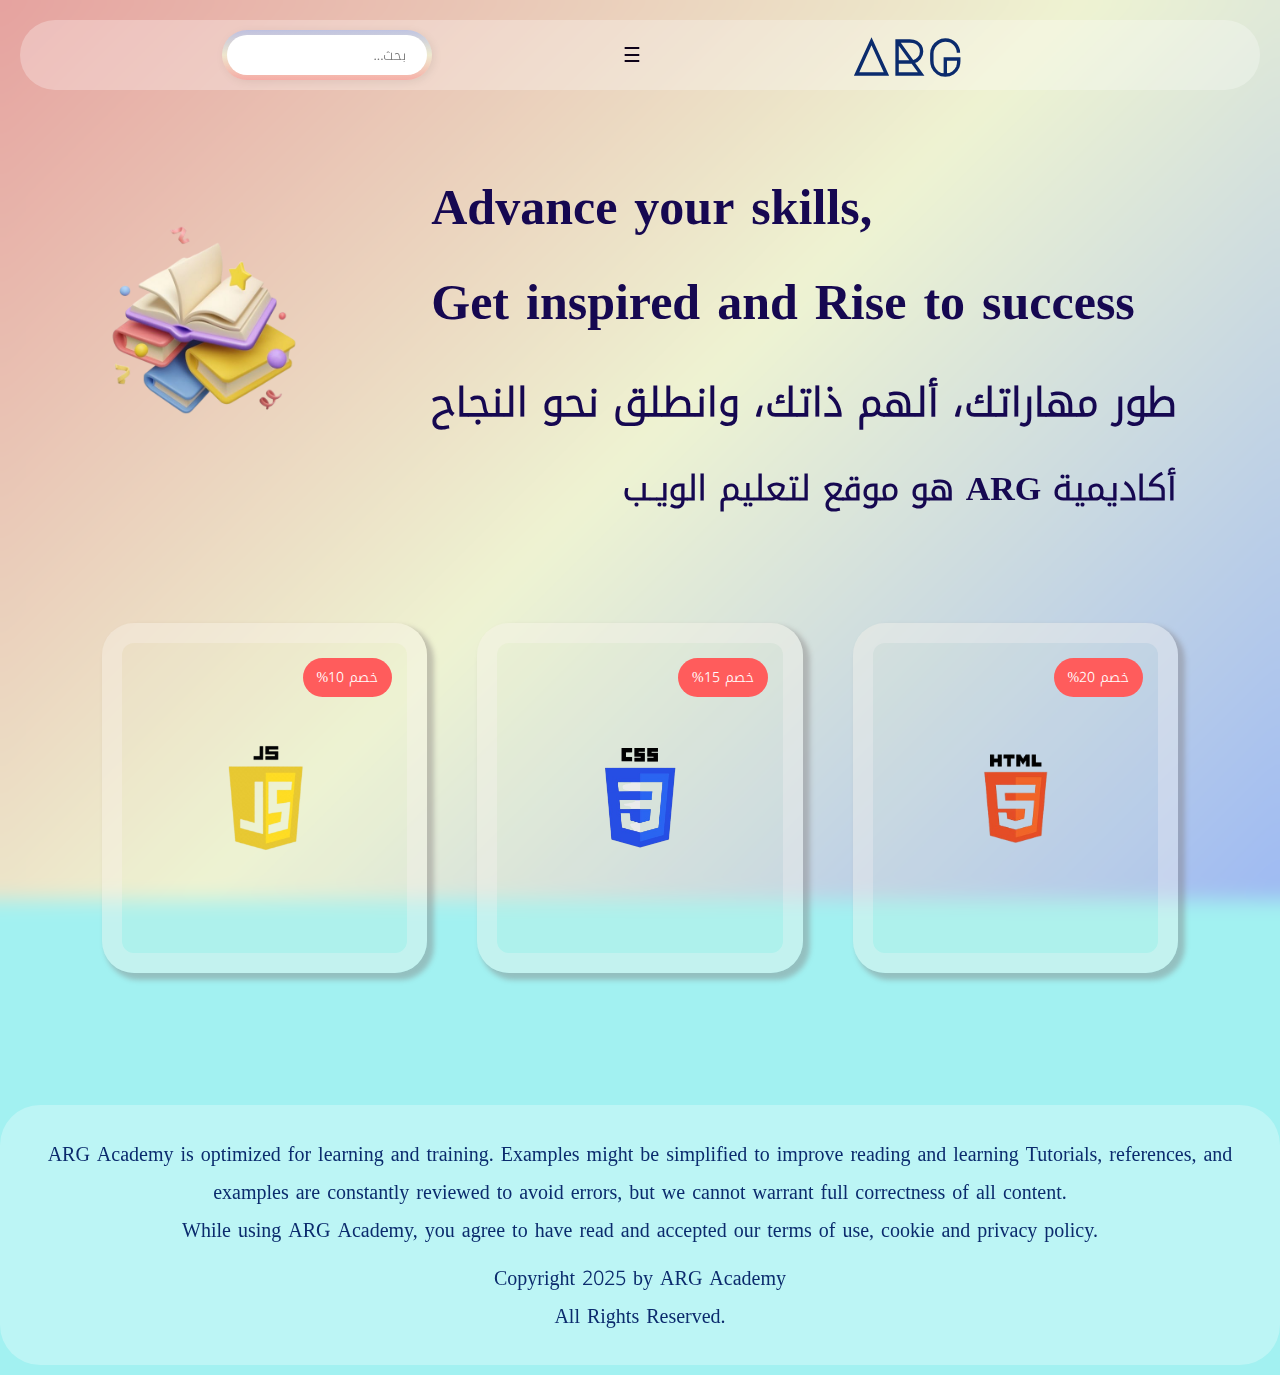
<file: index.html>
<!DOCTYPE html>
<html lang="ar">
<head>
    <link rel="preconnect" href="https://fonts.googleapis.com">
    <link rel="preconnect" href="https://fonts.gstatic.com" crossorigin>
    <link href="https://fonts.googleapis.com/css2?family=Doto:wght@100..900&family=Major+Mono+Display&family=Roboto+Condensed:ital,wght@0,100..900;1,100..900&display=swap" rel="stylesheet">
      
    <meta charset="UTF-8">
    <meta name="viewport" content="width=device-width, initial-scale=1.0">
    <title>ARG Academy</title>
    <link rel="stylesheet" type="text/css" href="Home.css">
</head>
<body>
    <header dir="rtl"> 
        
        <div class="logo">
            <!-- قسم الشعار -->
            <div class="name2" dir="ltr"><span class="letter-a">A</span><span class="letter-c">c</span><span class="letter-a1">a</span><span class="letter-d2">d</span><span class="letter-e">e</span><span class="letter-m1">m</span><span class="letter-y1">y</span></div>
         
            <div class="name">ARG</div>
         
        </div>
       
        <nav>
            <!-- شريط التنقل الرئيسي -->
            <input type="checkbox" id="menu-toggle">
            <!-- عنصر إدخال مخفي يستخدم كزر لإظهار وإخفاء القائمة عند النقر عليه -->
            <label for="menu-toggle" class="menu-icon">☰</label>
            <!-- أيقونة القائمة لفتح القائمة -->
            <div class="links">
                <!-- قائمة الروابط داخل شريط التنقل -->
               <a href="login.html"  class="link">تسجيل دخول</a>
               <a href="courses.php" class="link">الدورات</a>
                <a href="signUpS.php" class="link">إنشاء حساب طالب</a>
                <a href="signUpT.html" class="link">إنشاء حساب معلم</a>
                <a href="wallet.php" class="link">المحفظة</a>
                <a href="who.html" class="link">من نحن</a>
                <a href="help.html" class="link">المساعدة</a>
            </div>
        </nav>
         
        <div class="InputContainer"> 
            <!-- حاوية الإدخال، تحتوي على مربع البحث -->
            <input placeholder="بحث..." id="input" class="input" name="text" type="text" dir="rtl">
            <!-- مربع إدخال نص للبحث، يبدأ من اليمين (dir="rtl") للغات مثل العربية -->
        </div>
        
        </header>
        <!-- نهاية  الصفحة -->
        <main dir="rtl">
            <div class="title">
                <div dir="ltr" class="text">Advance your skills,<br>Get inspired and Rise to success <br>
                 <p class="arabic-title" dir="rtl" style="font-size: 40px;">طور مهاراتك، ألهم ذاتك، وانطلق نحو النجاح</p>
                 <p class="arabic-title" dir="rtl" style="font-size: 34px;">أكاديمية ARG  هو موقع لتعليم الويـب </p>
                </div>
               
            
            <div><img class="book" height="200px",width="200px", src="image/book-removebg-preview.png" alt=""></div></div>
           <div class="cards">
  <div class="cardHTML">
    <div class="discount">خصم 20%</div>
    <h1>HTML (HyperText Markup Language)</h1>
    <p class="p-html">
      لغة ترميز تستخدم لإنشاء هيكل صفحات الويب، حيث تحدد العناصر مثل العناوين، الفقرات، الصور، والروابط وتمثل حجر الأساس للموقع.
    </p>
    <img class="html-logo" height="100px" src="image/html-logo.png" alt="">
  </div>

  <div class="cardCSS">
    <div class="discount">خصم 15%</div>
    <h1>CSS (Cascading Style Sheets)</h1>
    <p class="p-css">
      لغة تنسيق تُستخدم لتصميم صفحات الويب، حيث تتحكم في الألوان، الخطوط، التخطيط، والأنماط لجعل المواقع أكثر جاذبية وتناسقًا.
    </p>
    <img class="css-logo" height="100px" src="image/css-logo.png" alt="">
  </div>

  <div class="cardJS">
    <div class="discount">خصم 10%</div>
    <h1>JavaScript</h1>
    <p class="p-js">
      لغة برمجة ديناميكية تُستخدم لإضافة التفاعل والوظائف إلى صفحات الويب، مثل الاستجابات للأحداث، التحقق من البيانات، وتحريك العناصر.
    </p>
    <img class="js-logo" height="120px" src="image/js-logo.png" alt="">
  </div>
</div>

        </main>
    <div class="main"></div>
    <div class="footer">   <p>
        ARG Academy is optimized for learning and training. Examples might be simplified to improve reading and learning
        Tutorials, references, and examples are constantly reviewed to avoid errors, but we cannot warrant full correctness
        of all content.<br> While using ARG Academy, you agree to have read and accepted our <a href="#">terms of use</a>, 
        <a href="#">cookie</a> and <a href="#">privacy policy</a>.
    </p>
    <p>
        Copyright 2025 by ARG Academy<br> All Rights Reserved.
    </p></div>
</body>
</body>
</html>
</file>
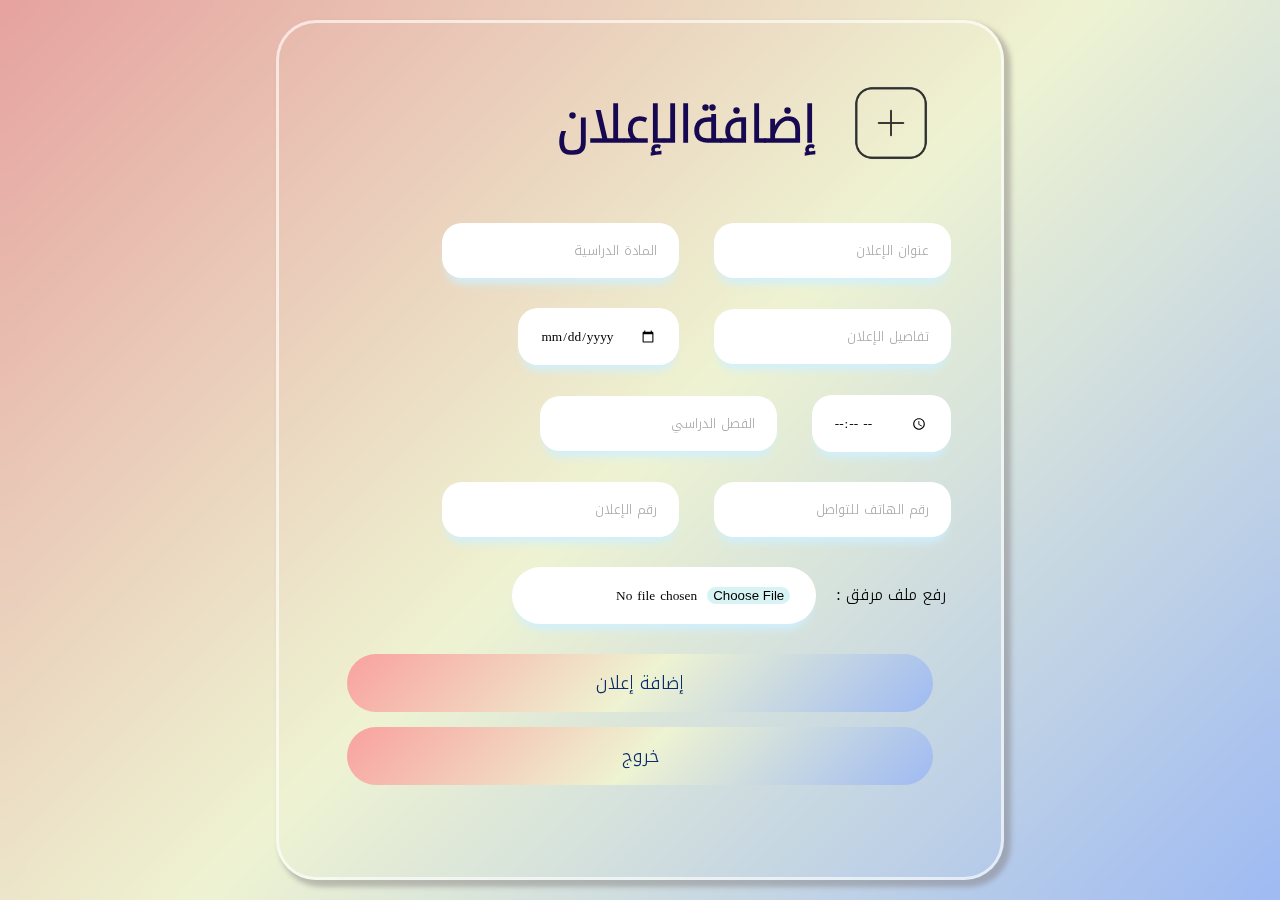
<file: ann.html>
<!DOCTYPE html>
<html lang="ar">
<head>
    <meta charset="UTF-8">
    <meta name="viewport" content="width=device-width, initial-scale=1.0">
    <link rel="stylesheet" href="https://cdnjs.cloudflare.com/ajax/libs/font-awesome/6.5.1/css/all.min.css">
  
    <link rel="stylesheet" type="text/css" href="ann.css">
    <title>إدارة الإعلانات</title>
</head>
<body>

    <div class="container">
        <div dir="rtl" class="heading">
            <img height="150px" src="image/plus_icon.png" alt="">
            <p>إضافةالإعلان</p>
        </div>
        <form dir="rtl" action="" class="form">
            <div class="group-Input">
                <input dir="rtl" required="" class="input" type="text" name="announcement-title" id="announcement-title" placeholder="عنوان الإعلان">
                <input dir="rtl" required="" class="input" type="text" name="announcement-subject" id="announcement-subject" placeholder="المادة الدراسية">
            </div>
            <div class="group-Input">
                <input dir="rtl" required="" class="input" type="text" name="announcement-details" id="announcement-details" placeholder="تفاصيل الإعلان">
                <input dir="rtl" required="" class="input" type="date" name="announcement-date" id="announcement-date" placeholder="تاريخ الإعلان">
            </div>
            <div class="group-Input">
                <input dir="rtl" required="" class="input" type="time" name="announcement-time" id="announcement-time" placeholder="وقت الإعلان">
                <input dir="rtl" required="" class="input" type="text" name="announcement-term" id="announcement-term" placeholder="الفصل الدراسي">
            </div>
            <div class="group-Input">
                <input dir="rtl" required="" class="input" type="tel" name="contact-phone" id="contact-phone" placeholder="رقم الهاتف للتواصل">
                <input dir="rtl" required="" class="input" type="text" name="announcement-id" id="announcement-id" placeholder="رقم الإعلان">
            </div>
            <label for="announcement-file">رفع ملف مرفق :</label>
            <input type="file" id="file" name="announcement-file" accept="file/*" >
            <input class="login-button " type="submit" value="إضافة إعلان">
            <button type="submit" class="login-button"  onclick="window.location.href='teacher.html';" >خروج</button>
           

        </form>
    </div>
   
</body>
</html>
</file>
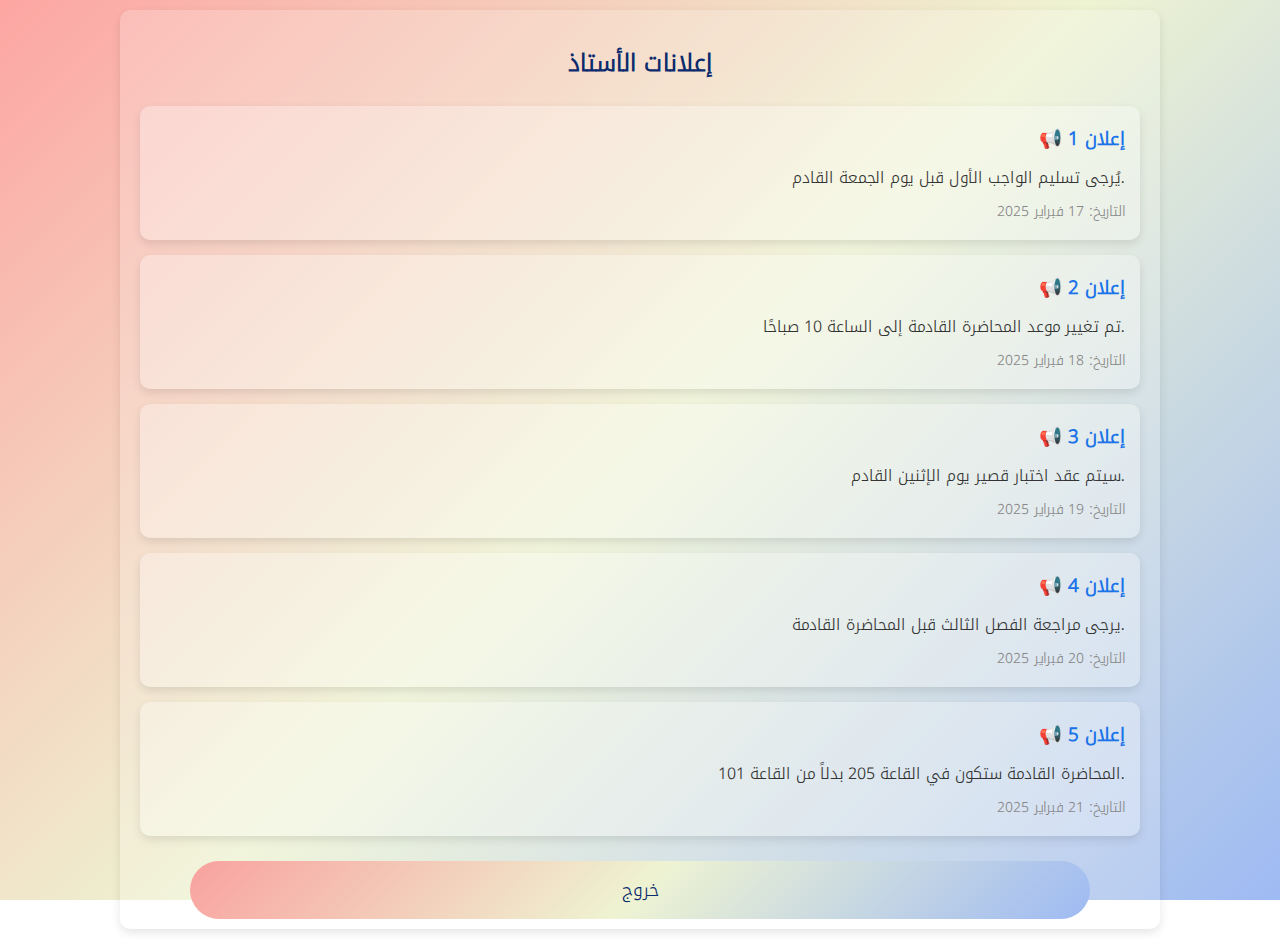
<file: Announcement.html>
<!DOCTYPE html>
<html lang="ar">
<head>
    <meta charset="UTF-8">
    <meta name="viewport" content="width=device-width, initial-scale=1.0">
    <title>إعلانات الأستاذ</title>
    <link rel="stylesheet" type="text/css" href="Announcement.css">
    <link href="https://fonts.googleapis.com/css2?family=Doto:wght@100..900&family=Major+Mono+Display&family=Roboto+Condensed:ital,wght@0,100..900;1,100..900&display=swap" rel="stylesheet">
</head>
<body class="body">

<div class="container">
    <h2 class="page-title">إعلانات الأستاذ</h2>

    <div class="announcement">
        <h3 class="announcement-title">📢 إعلان 1</h3>
        <p class="announcement-text">يُرجى تسليم الواجب الأول قبل يوم الجمعة القادم.</p>
        <span class="announcement-date">التاريخ: 17 فبراير 2025</span>
    </div>

    <div class="announcement">
        <h3 class="announcement-title">📢 إعلان 2</h3>
        <p class="announcement-text">تم تغيير موعد المحاضرة القادمة إلى الساعة 10 صباحًا.</p>
        <span class="announcement-date">التاريخ: 18 فبراير 2025</span>
    </div>

    <div class="announcement">
        <h3 class="announcement-title">📢 إعلان 3</h3>
        <p class="announcement-text">سيتم عقد اختبار قصير يوم الإثنين القادم.</p>
        <span class="announcement-date">التاريخ: 19 فبراير 2025</span>
    </div>

    <div class="announcement">
        <h3 class="announcement-title">📢 إعلان 4</h3>
        <p class="announcement-text">يرجى مراجعة الفصل الثالث قبل المحاضرة القادمة.</p>
        <span class="announcement-date">التاريخ: 20 فبراير 2025</span>
    </div>

    <div class="announcement">
        <h3 class="announcement-title">📢 إعلان 5</h3>
        <p class="announcement-text">المحاضرة القادمة ستكون في القاعة 205 بدلاً من القاعة 101.</p>
        <span class="announcement-date">التاريخ: 21 فبراير 2025</span>
    </div>
   
    <button type="submit" onclick="window.location.href='Student.html';" >خروج</button>
    
</div>

</body>
</html>
</file>
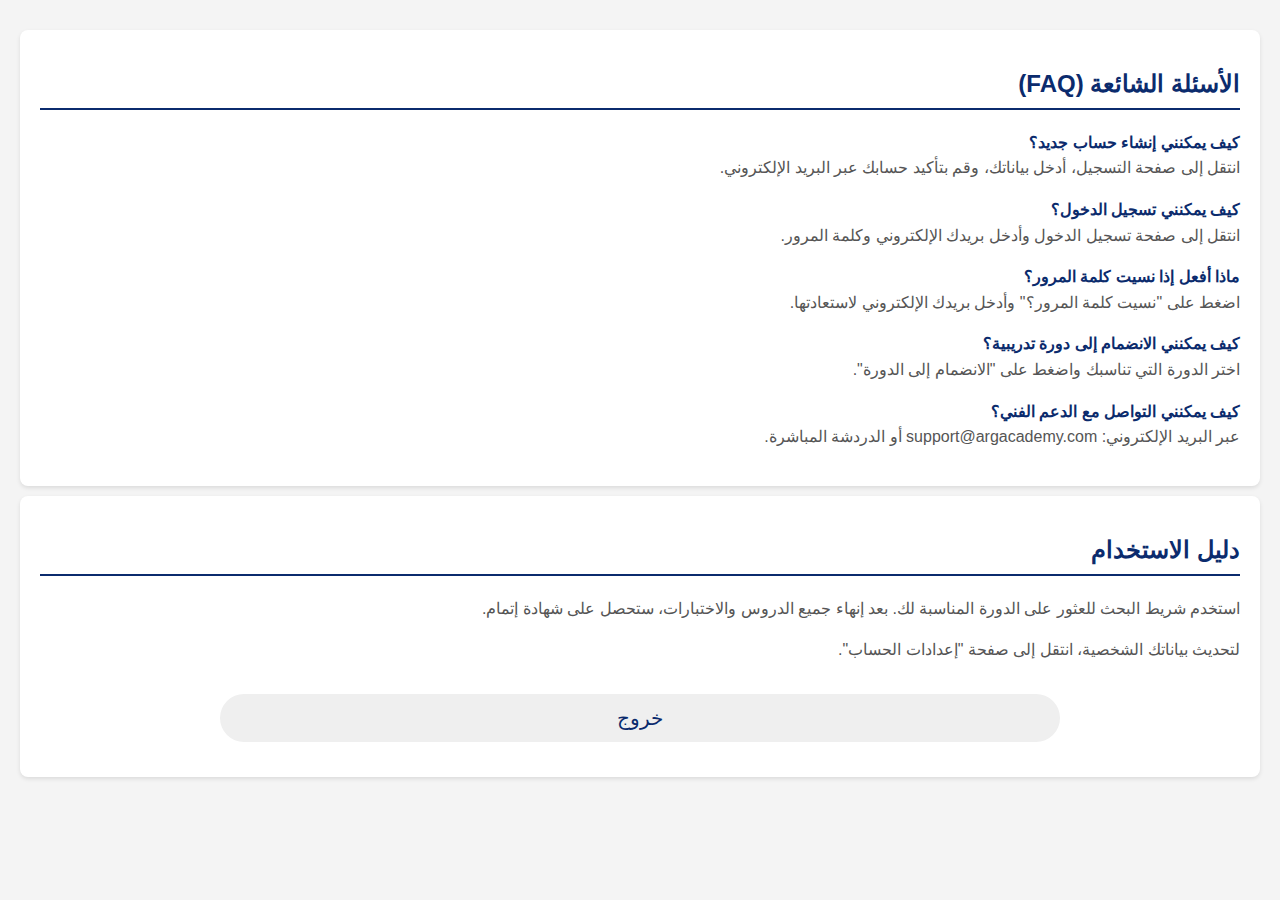
<file: help.html>
<!DOCTYPE html>
<html lang="ar">
<head>
    <meta charset="UTF-8">
    <meta name="viewport" content="width=device-width, initial-scale=1.0">
    <title>الأسئلة الشائعة ودليل الاستخدام</title>
    <link rel="stylesheet" href="help.css">
</head>
<body>
    <div class="faq">
        <h2 dir="rtl">الأسئلة الشائعة (FAQ)</h2>
        <p  dir="rtl"  ><strong   >كيف يمكنني إنشاء حساب جديد؟</strong><br> انتقل إلى صفحة التسجيل، أدخل بياناتك، وقم بتأكيد حسابك عبر البريد الإلكتروني.</p>
        <p dir="rtl"  ><strong   >كيف يمكنني تسجيل الدخول؟</strong><br> انتقل إلى صفحة تسجيل الدخول وأدخل بريدك الإلكتروني وكلمة المرور.</p>
        <p dir="rtl"  ><strong   >ماذا أفعل إذا نسيت كلمة المرور؟</strong><br> اضغط على "نسيت كلمة المرور؟" وأدخل بريدك الإلكتروني لاستعادتها.</p>
        <p  dir="rtl" ><strong   >كيف يمكنني الانضمام إلى دورة تدريبية؟</strong><br> اختر الدورة التي تناسبك واضغط على "الانضمام إلى الدورة".</p>
        <p dir="rtl"  ><strong   >كيف يمكنني التواصل مع الدعم الفني؟</strong><br> عبر البريد الإلكتروني: support@argacademy.com أو الدردشة المباشرة.</p>
    </div>
    
    <div    dir="rtl" class="contact">
        <h2   dir="rtl">دليل الاستخدام</h2>
        <p   dir="rtl">استخدم شريط البحث للعثور على الدورة المناسبة لك. بعد إنهاء جميع الدروس والاختبارات، ستحصل على شهادة إتمام.</p>
        <p   dir="rtl">لتحديث بياناتك الشخصية، انتقل إلى صفحة "إعدادات الحساب".</p>
        <button type="submit" onclick="window.location.href='index.html';" >خروج</button>

    </div>


</body>
</html>
</file>
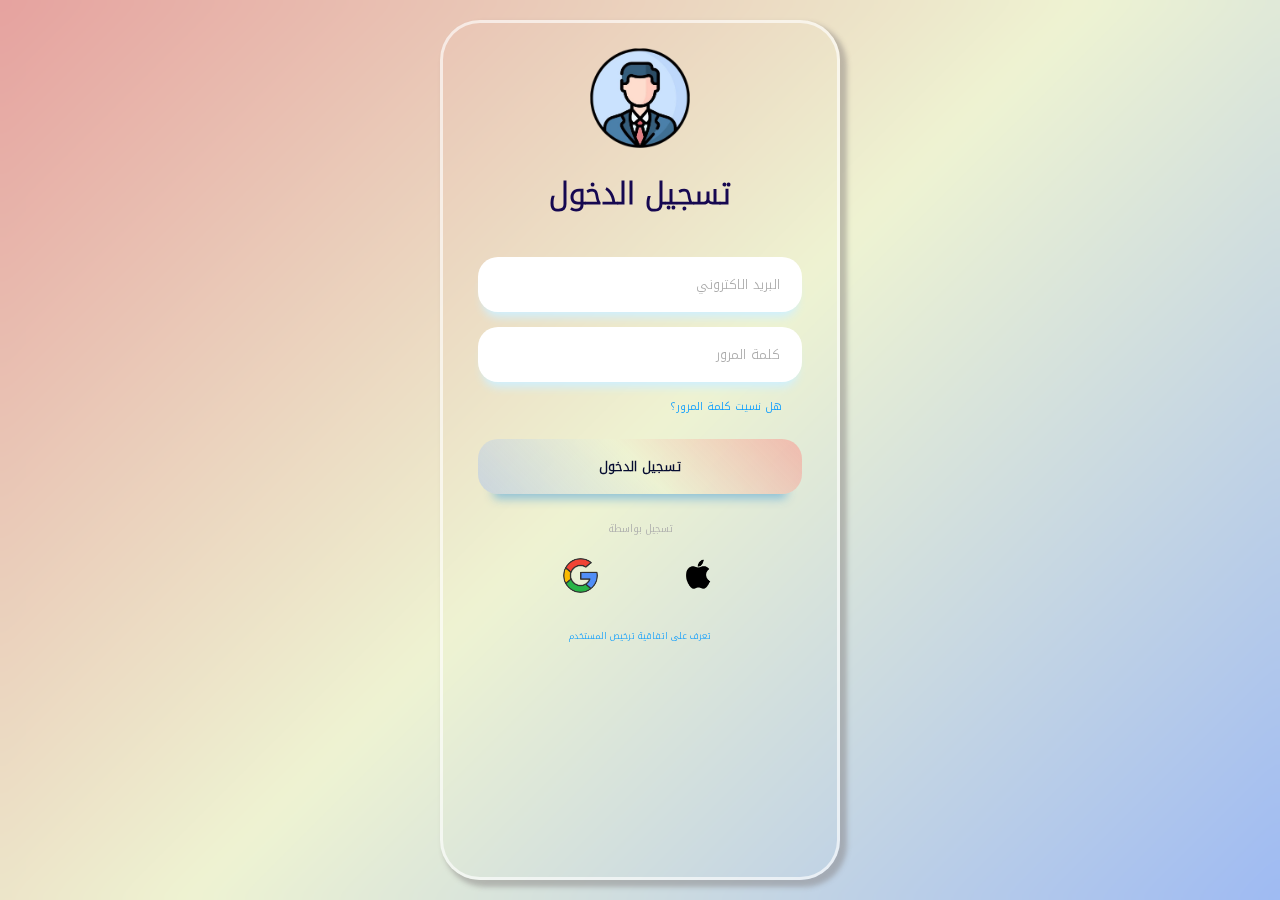
<file: login.html>
<!DOCTYPE html>
<html lang="ar">
<head>
    <meta charset="UTF-8">
    <meta name="viewport" content="width=device-width, initial-scale=1.0">
    <link rel="stylesheet" href="https://cdnjs.cloudflare.com/ajax/libs/font-awesome/6.5.1/css/all.min.css">

    <link rel="stylesheet" type="text/css" href="Login.css">
   
    <title>تسجيل الدخول</title>
</head>
<body>

  
    <div class="container">
     
        <div class="heading"> <img  height="100px" src="image/person2.png" alt=""><p>تسجيل الدخول  </p></div>
        <form action="auth/login.php" method="POST" class="form">
          <input dir="rtl" required="" class="input" type="email" name="email" id="email" placeholder="البريد الاكتروني">
          <input dir="rtl" required="" class="input" type="password" name="password" id="password" placeholder="كلمة المرور">
          <span dir="rtl" class="forgot-password"> <a href="#">هل نسيت كلمة المرور؟    </a></span>
          <input class="login-button" type="submit" value="تسجيل الدخول">
          
        </form>
        <div class="social-account-container">
            <span class="title">تسجيل بواسطة</span>
           <div class="soial-account-img"><a href="#"><img height="30px" src="image/google2.png" alt=""></a><a href="#"><img  height="30px" src="image/apple2.png" alt=""> </a></div>
          </div>
          <span dir="rtl" class="agreement"><a href="#">تعرف على اتفاقية ترخيص المستخدم</a></span>
      </div>
</body>
</html>
</file>
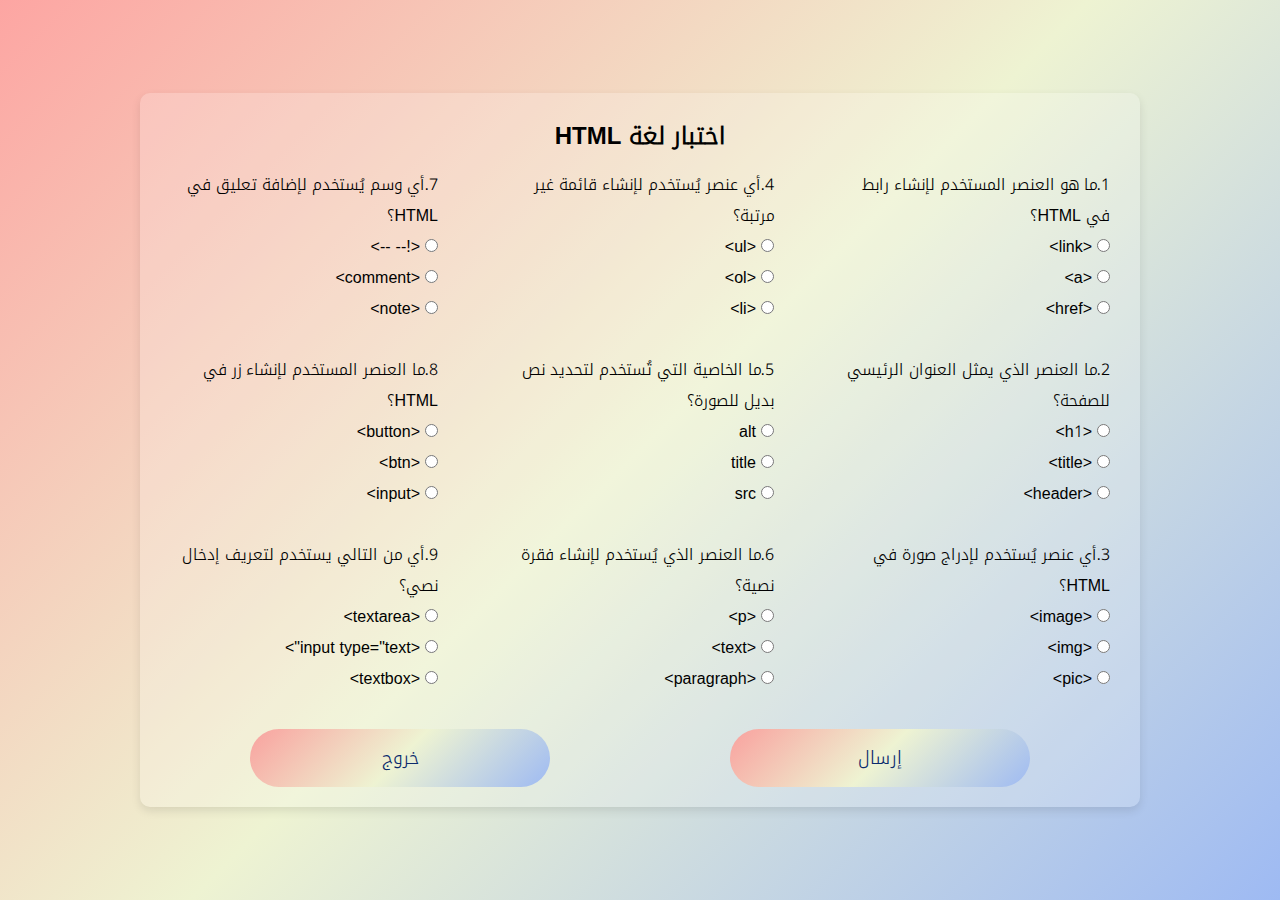
<file: quiz.html>
<!DOCTYPE html>
<html lang="ar">
<head>
    <meta charset="UTF-8">
    <meta name="viewport" content="width=device-width, initial-scale=1.0">
    <title>اختبار HTML</title>
    <link rel="stylesheet" type="text/css" href="quiz.css">
    <link href="https://fonts.googleapis.com/css2?family=Doto:wght@100..900&family=Major+Mono+Display&family=Roboto+Condensed:ital,wght@0,100..900;1,100..900&display=swap" rel="stylesheet">

</head>
<body>
    <div class="quiz-container">
        <h2>HTML اختبار لغة</h2>
        <form class="quiz-form" dir="rtl">

            <div class="col" >
            <div class="question"  dir="rtl">
                <p dir="rtl">1.ما هو العنصر المستخدم لإنشاء رابط في HTML؟</p>
                <label ><input  type="radio" name="q1" value="a"> &lt;link&gt;</label>
                <label ><input  type="radio" name="q1" value="b"> &lt;a&gt;</label>
                <label><input   type="radio" name="q1" value="c"> &lt;href&gt;</label>
            </div>
            <div class="question"  dir="rtl">
                <p  dir="rtl">2.ما العنصر الذي يمثل العنوان الرئيسي للصفحة؟</p>
                <label><input  type="radio" name="q2" value="a"> &lt;h1&gt;</label>
                <label><input  type="radio" name="q2" value="b"> &lt;title&gt;</label>
                <label><input  type="radio" name="q2" value="c"> &lt;header&gt;</label>
            </div> 
            <div class="question"  dir="rtl">
                <p  dir="rtl">3.أي عنصر يُستخدم لإدراج صورة في HTML؟</p>
                <label><input   type="radio" name="q3" value="a"> &lt;image&gt;</label>
                <label><input   type="radio" name="q3" value="b"> &lt;img&gt;</label>
                <label><input   type="radio" name="q3" value="c"> &lt;pic&gt;</label>
            </div></div>


            <div class="col">
            <div class="question"  dir="rtl">
                <p  dir="rtl">4.أي عنصر يُستخدم لإنشاء قائمة غير مرتبة؟</p>
                <label><input   type="radio" name="q4" value="a"> &lt;ul&gt;</label>
                <label><input   type="radio" name="q4" value="b"> &lt;ol&gt;</label>
                <label><input   type="radio" name="q4" value="c"> &lt;li&gt;</label>
            </div>
            <div class="question"  dir="rtl">
                <p  dir="rtl">5.ما الخاصية التي تُستخدم لتحديد نص بديل للصورة؟</p>
                <label><input  type="radio" name="q5" value="a"> alt</label>
                <label><input  type="radio" name="q5" value="b"> title</label>
                <label><input  type="radio" name="q5" value="c"> src</label>
            </div>
            <div class="question"  dir="rtl">
                <p  dir="rtl">6.ما العنصر الذي يُستخدم لإنشاء فقرة نصية؟</p>
                <label><input  type="radio" name="q6" value="a"> &lt;p&gt;</label>
                <label><input  type="radio" name="q6" value="b"> &lt;text&gt;</label>
                <label><input  type="radio" name="q6" value="c"> &lt;paragraph&gt;</label>
            </div></div>


            <div class="col">
            <div class="question"  dir="rtl">
                <p  dir="rtl">7.أي وسم يُستخدم لإضافة تعليق في HTML؟</p>
                <label><input  type="radio" name="q7" value="a"> &lt;!-- --&gt;</label>
                <label><input  type="radio" name="q7" value="b"> &lt;comment&gt;</label>
                <label><input  type="radio" name="q7" value="c"> &lt;note&gt;</label>
            </div>
            <div class="question"  dir="rtl">
                <p  dir="rtl">8.ما العنصر المستخدم لإنشاء زر في HTML؟</p>
                <label><input  type="radio" name="q8" value="a"> &lt;button&gt;</label>
                <label><input  type="radio" name="q8" value="b"> &lt;btn&gt;</label>
                <label><input  type="radio" name="q8" value="c"> &lt;input&gt;</label>
            </div>
            <div class="question"  dir="rtl">
                <p  dir="rtl">9.أي من التالي يستخدم لتعريف إدخال نصي؟</p>
                <label><input  type="radio" name="q9" value="a"> &lt;textarea&gt;</label>
                <label><input  type="radio" name="q9" value="b"> &lt;input type="text"&gt;</label>
                <label><input  type="radio" name="q9" value="c"> &lt;textbox&gt;</label>
            </div></div>

        </form>
        <div class="b">
            <button type="submit" onclick="window.location.href='Student.html';" >خروج</button>
            <button type="submit" >إرسال</button>
        </div>
     


    </div>
</body>
</html>
</file>
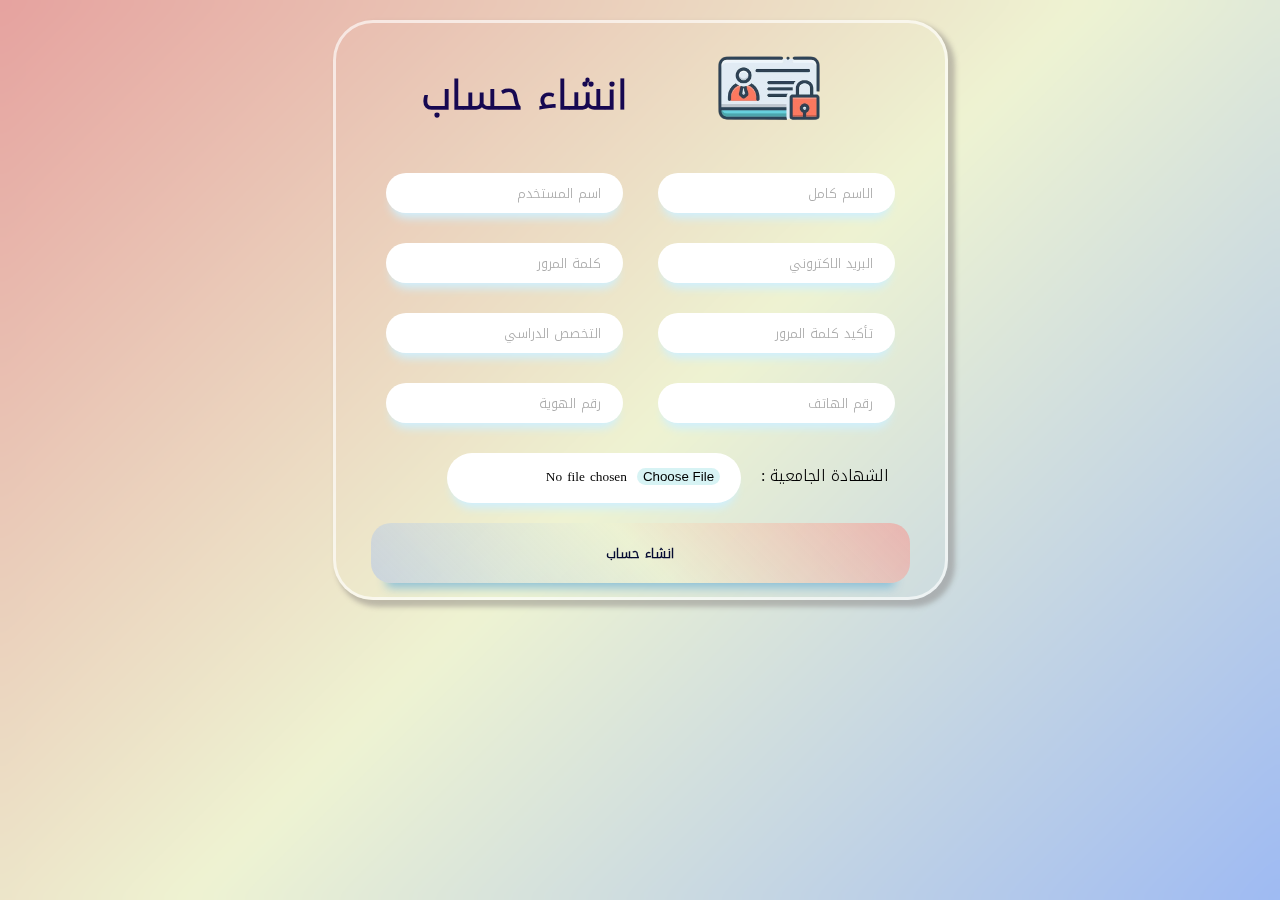
<file: signUpT.html>
<!DOCTYPE html>
<html lang="ar">
<head>
    <meta charset="UTF-8">
    <meta name="viewport" content="width=device-width, initial-scale=1.0">
    <link rel="stylesheet" type="text/css" href="signUpT.css">
   
    <title>انشاء حساب معلم</title>
</head>
<body>

  
    <div class="container">
     
        <div dir="rtl" class="heading"> <img  height="120px" src="image/signUp1.png" alt=""><p>انشاء حساب</p></div>
        <form dir="rtl" action="auth/register_teacher.php" method="POST" enctype="multipart/form-data" class="form">

       <div class="group-Input">
          <input dir="rtl"  required="" class="input" type="text" name="full-name" id="full-name" placeholder="الاسم كامل">
          <input dir="rtl"  required="" class="input" type="text" name="user-name" id="user-name" placeholder="اسم المستخدم">
   
        </div>
          <div class="group-Input">
          <input dir="rtl" required="" class="input" type="email" name="email" id="E-mail" placeholder="البريد الاكتروني">
          <input dir="rtl" required="" class="input" type="password" name="password" id="password" placeholder="كلمة المرور">
        </div>
        
        
        
        <div class="group-Input">
          <input dir="rtl" required="" class="input" type="password" name="confirm-password" id="confirm-password" placeholder="تأكيد كلمة المرور">
          <input dir="rtl" required="" class="input" type="text" name="subject-specialization" id="subject" placeholder="التخصص الدراسي">
        </div>
        
        
          <div class="group-Input">
            <input dir="rtl" required="" class="input" type="tel" name="phone" id="phone" placeholder="رقم الهاتف">
            <input dir="rtl" required="" class="input" type="text" name="ID" id="id" placeholder="رقم الهوية">
      
          </div>
         
          <label for="profile_picture">الشهادة الجامعية :</label>
          <input type="file" id="file" name="profile_picture" accept="image/*" >
        
          <input class="signup-button" type="submit" value="انشاء حساب">
          

          
        </form>
       

      </div>
</body>
</html>
</file>
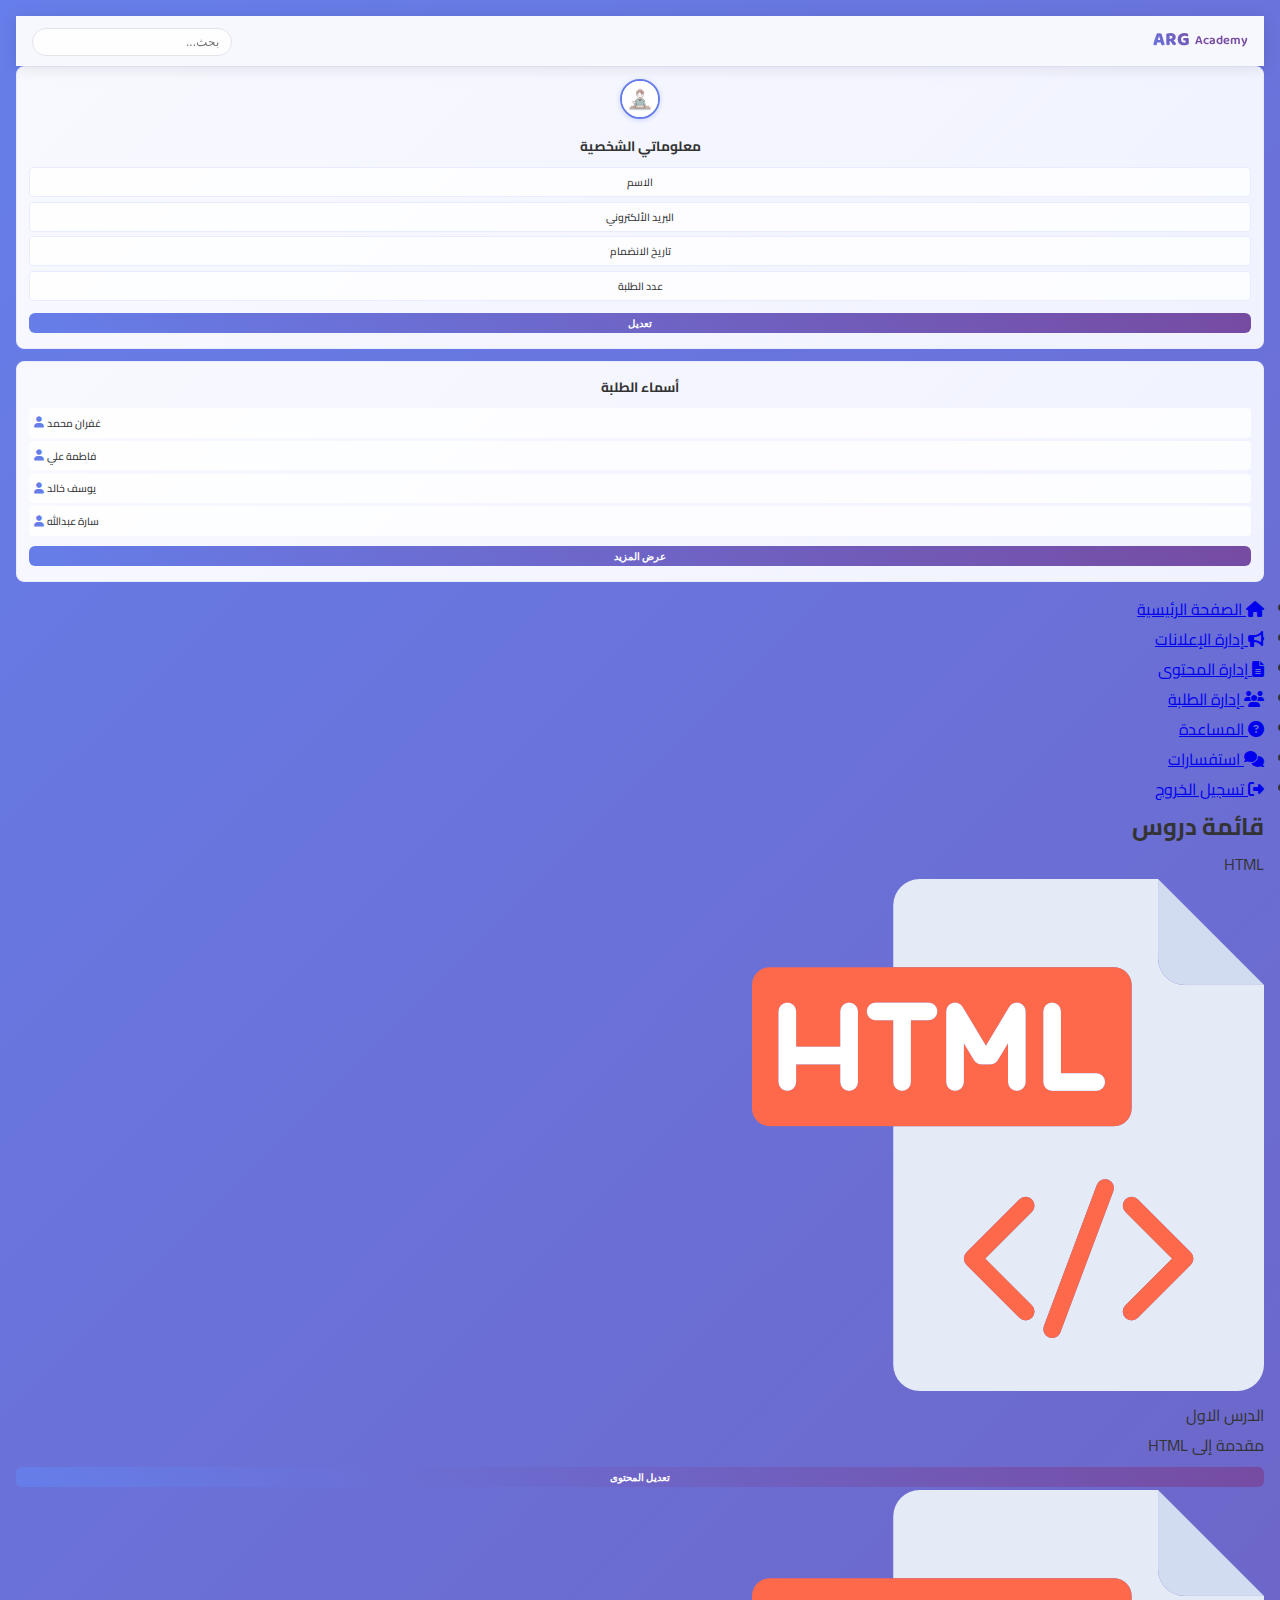
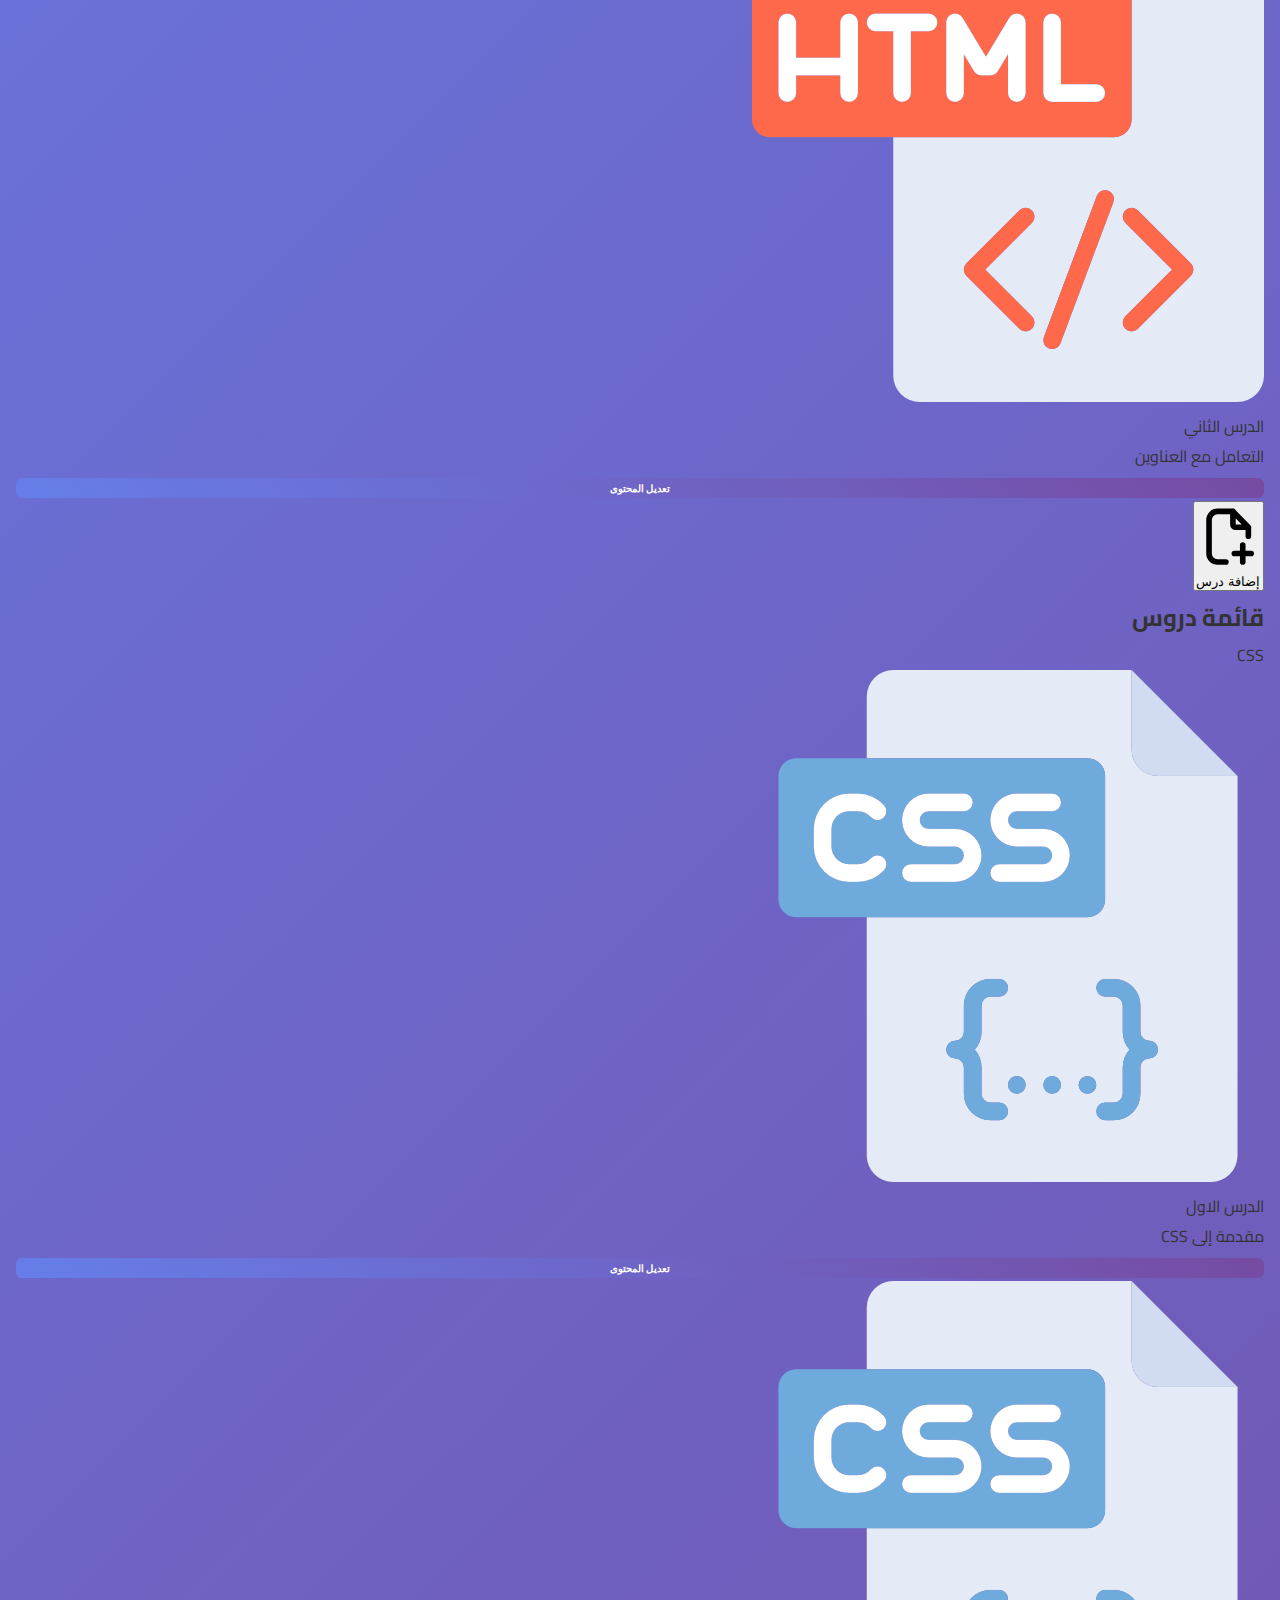
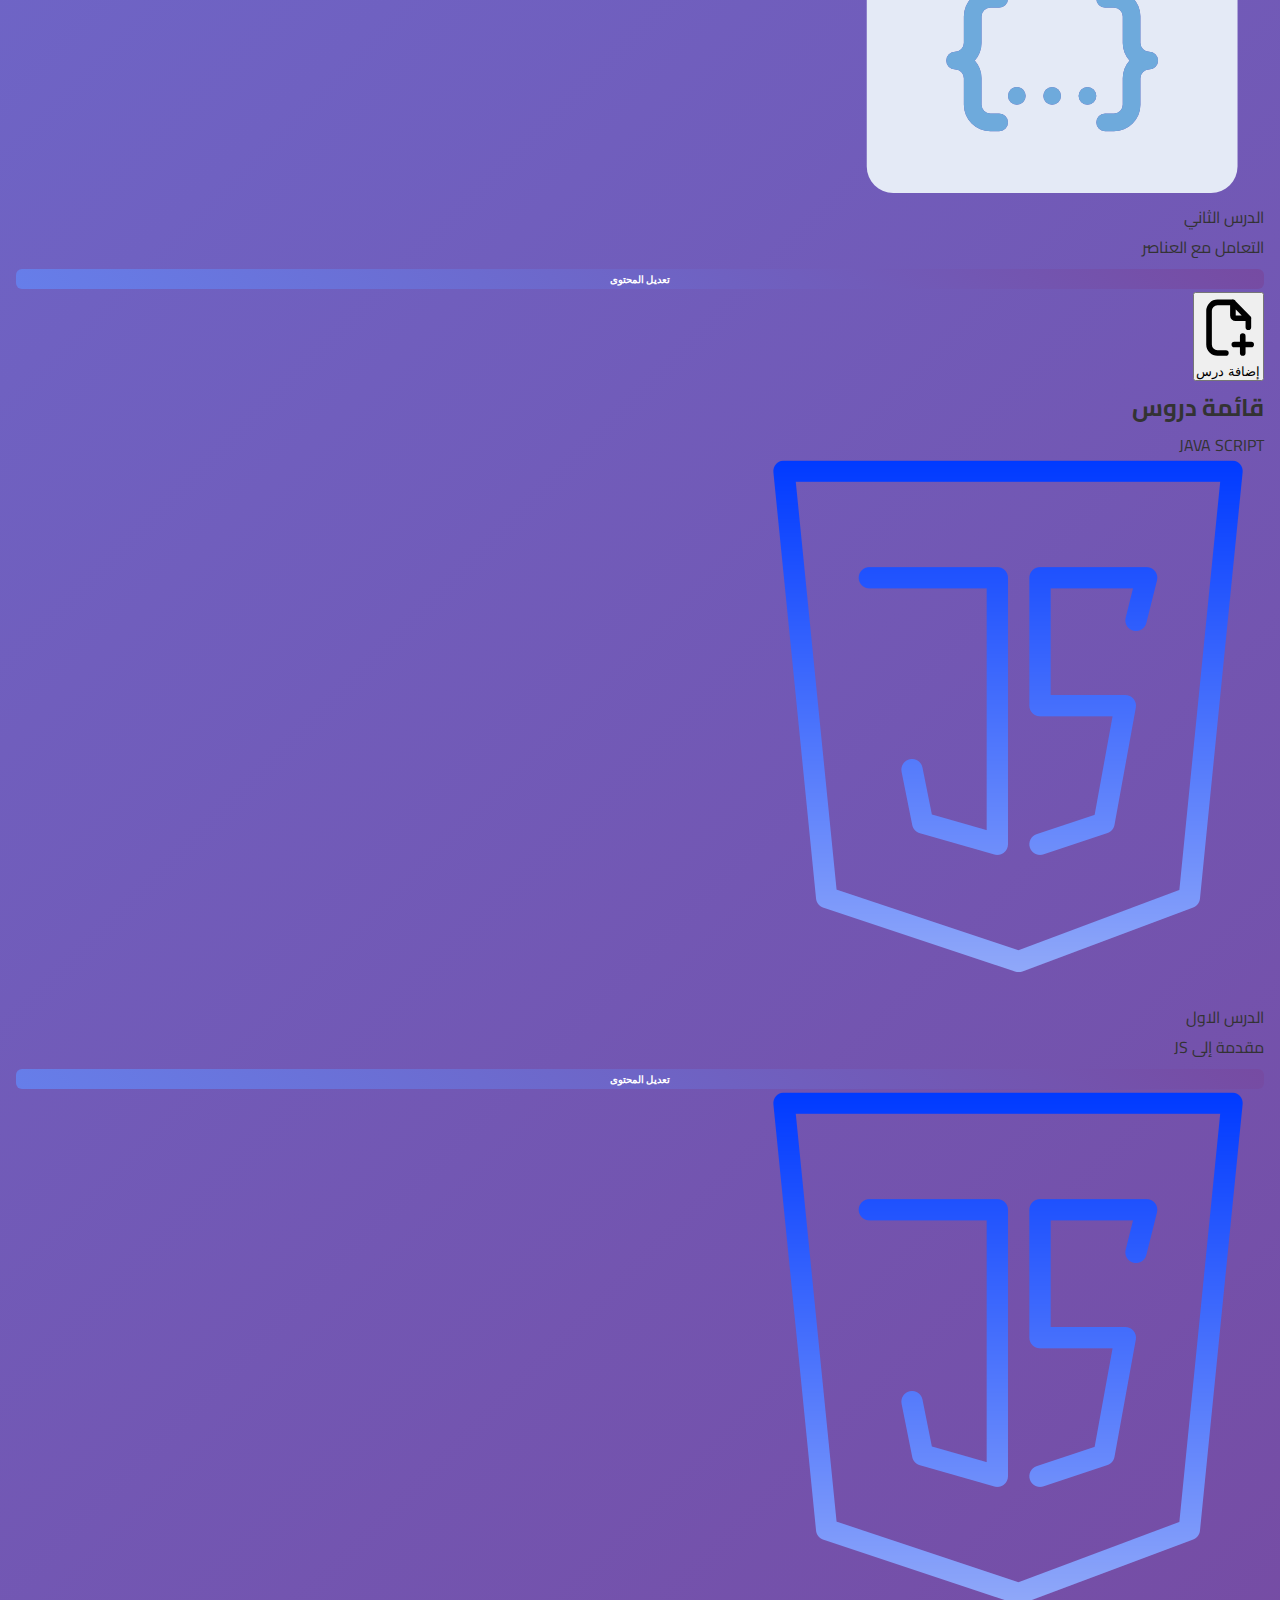
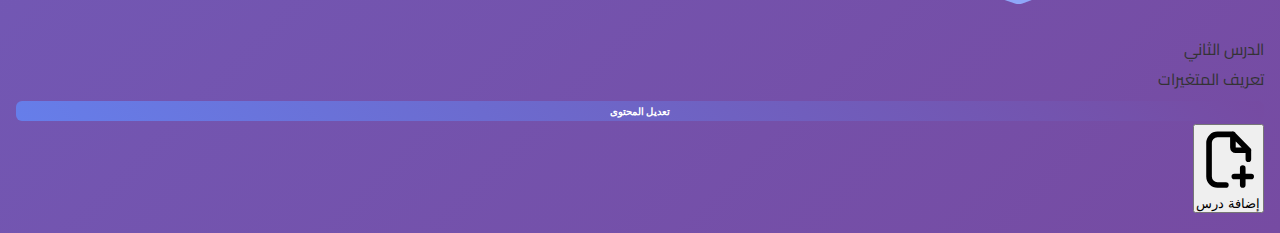
<file: teacher.html>
<!DOCTYPE html>
<html lang="ar">

<head>
  <meta charset="UTF-8">
  <meta name="viewport" content="width=device-width, initial-scale=1.0">
  <title>المعلم</title>
  

  <link href="https://fonts.googleapis.com/css2?family=Baloo+Bhaijaan+2&display=swap" rel="stylesheet">
  <link href="https://fonts.googleapis.com/css2?family=Doto:wght@100..900&family=Major+Mono+Display&family=Roboto+Condensed:ital,wght@0,100..900;1,100..900&display=swap" rel="stylesheet">
  
  <link rel="stylesheet" href="https://cdnjs.cloudflare.com/ajax/libs/font-awesome/6.5.1/css/all.min.css">
  
  <link rel="stylesheet" type="text/css" href="teacher.css">
</head>

<body>
  <div class="section">
    <header dir="rtl" class="header">
      <div class="logo">
        <div class="name2" dir="ltr">
          <span class="letter-a">A</span><span class="letter-c">c</span><span class="letter-a1">a</span><span class="letter-d2">d</span><span class="letter-e">e</span><span class="letter-m1">m</span><span class="letter-y1">y</span>
        </div>
        <div class="name">ARG</div>
      </div>

      <div class="InputContainer">
        <input placeholder="بحث..." id="input" class="input" name="text" type="text" dir="rtl">
      </div>
    </header>
    <div class="container">
      <div class="left">
        <div class="card" dir="rtl">
          <div class="id">
            <img src="image\Teacher.png" alt="Teacher Image">
            <h4>معلوماتي الشخصية</h4>

            <div class="InputContainer2">
              <label class="input2"> الاسم</label>
            </div>
            <div class="InputContainer2">
              <label class="input2"> البريد الألكتروني</label>
            </div>
            <div class="InputContainer2">
              <label class="input2"> تاريخ الانضمام</label>
            </div>
            <div class="InputContainer2">
              <label class="input2">عدد الطلبة</label>
            </div>
          </div>
          <button class="cart-button">
            <span>تعديل</span>
          </button>
        </div>

        <div class="card">
          <h2>أسماء الطلبة</h2>
          <div class="student" dir="ltr"><i class="fas fa-user"></i> غفران محمد</div>
          <div class="student" dir="ltr"><i class="fas fa-user"></i> فاطمة علي</div>
          <div class="student" dir="ltr"><i class="fas fa-user"></i> يوسف خالد</div>
          <div class="student" dir="ltr"><i class="fas fa-user"></i> سارة عبدالله</div>
          <button class="cart-button">
            <span>عرض المزيد</span>
          </button>
        </div>
       
    
      </div>

    </div>
 
  
  <div class="sideBar" dir="rtl">
    <ul class="sideBar-content">
      <li>
        <a href="index.html" class="l">
          <i class="fa-solid fa-house icons" style="margin-right: 0;"></i>
          <span class="text"> الصفحة الرئيسية</span>
        </a>
      </li>
      <li>
        <a href="ann.html" class="l">
          <i class="fa-solid fa-bullhorn icons"></i>
          <span class="text">إدارة الإعلانات</span>
        </a>
      </li>
      <li>
        <a href="#" class="l">
          <i class="fa-solid fa-file-alt icons"></i>
          <span class="text">إدارة المحتوى</span>
        </a>
      </li>
      <li>
        <a href="#" class="l">
          <i class="fa-solid fa-users icons"></i>
          <span class="text">إدارة الطلبة</span>
        </a>
      </li>
      <li>
        <a href="help.html" class="l">
          <i class="fa-solid fa-question-circle icons"></i>
          <span class="text">المساعدة</span>
        </a>
      </li>
      <li>
        <a href="#" class="l">
          <i class="fa-solid fa-comments icons"></i>
          <span class="text">استفسارات</span>
        </a>
      </li>
      <li>
        <a href="#" class="l">
          <i class="fa-solid fa-right-from-bracket icons"></i>
          <span class="text">تسجيل الخروج</span>
        </a>
      </li>
    </ul>
  </div>
  <div class="container">
   

    <div class="main" dir="rtl">
      <div class="html">
      
        <div class="card2" dir="rtl">
          <div class="card-details">
            <h2> قائمة دروس </h2>
            <p class="text-title">HTML</p>
    
            <div class="card4">
              <div class="image_container">
                <img src="image\html.png">
              </div>
              <div class="title">
                <span>الدرس الاول</span>
                <p> مقدمة إلى HTML</p>
              </div>
              <button class="cart-button">
                <span>تعديل المحتوى</span>
              </button>
            </div>
    
            <div class="card4">
              <div class="image_container">
                <img src="image\html.png">
              </div>
              <div class="title">
                <span>الدرس الثاني</span>
                <p>التعامل مع العناوين</p>
              </div>
              <button class="cart-button">
                <span>تعديل المحتوى</span>
              </button>
            </div>
    
            <div class="card4">
              <button>
                <svg aria-hidden="true" stroke="currentColor" stroke-width="2" viewBox="0 0 24 24" fill="none" xmlns="http://www.w3.org/2000/svg">
                  <path stroke-width="2" stroke="#fffffff" d="M13.5 3H12H8C6.34315 3 5 4.34315 5 6V18C5 19.6569 6.34315 21 8 21H11M13.5 3L19 8.625M13.5 3V7.625C13.5 8.17728 13.9477 8.625 14.5 8.625H19M19 8.625V11.8125" stroke-linejoin="round" stroke-linecap="round"></path>
                  <path stroke-linejoin="round" stroke-linecap="round" stroke-width="2" stroke="#fffffff" d="M17 15V18M17 21V18M17 18H14M17 18H20"></path>
                </svg>
                إضافة درس
              </button>
            </div>
          </div>
        </div>
      </div>
               
          
      <div class="css">
        <div class="card3" dir="rtl">
          <div class="card-details">
            <h2> قائمة دروس </h2>
            <p class="text-title">CSS</p>
    
            <div class="card4">
              <div class="image_container">
                <img src="image\css.png">
              </div>
              <div class="title">
                <span>الدرس الاول</span>
                <p> مقدمة إلى CSS</p>
              </div>
              <button class="cart-button">
                <span>تعديل المحتوى</span>
              </button>
            </div>
    
            <div class="card4">
              <div class="image_container">
                <img src="image\css.png">
              </div>
              <div class="title">
                <span>الدرس الثاني</span>
                <p>التعامل مع العناصر</p>
              </div>
              <button class="cart-button">
                <span>تعديل المحتوى</span>
              </button>
            </div>
    
            <div class="card4">
              <button>
                <svg aria-hidden="true" stroke="currentColor" stroke-width="2" viewBox="0 0 24 24" fill="none" xmlns="http://www.w3.org/2000/svg">
                  <path stroke-width="2" stroke="#fffffff" d="M13.5 3H12H8C6.34315 3 5 4.34315 5 6V18C5 19.6569 6.34315 21 8 21H11M13.5 3L19 8.625M13.5 3V7.625C13.5 8.17728 13.9477 8.625 14.5 8.625H19M19 8.625V11.8125" stroke-linejoin="round" stroke-linecap="round"></path>
                  <path stroke-linejoin="round" stroke-linecap="round" stroke-width="2" stroke="#fffffff" d="M17 15V18M17 21V18M17 18H14M17 18H20"></path>
                </svg>
                إضافة درس
              </button>
            </div>
          </div>
        </div>
      </div>
      <div class="js">
        <div class="card5">
          <div class="card-details">
            <h2> قائمة دروس </h2>
            <p class="text-title">JAVA SCRIPT</p>
            <div class="card4">
              <div class="image_container">
                <img src="image\javascript.png">
              </div>
              <div class="title">
                <span>الدرس الاول</span>
                <p> مقدمة إلى JS</p>
              </div>
              <button class="cart-button">
                <span>تعديل المحتوى</span>
              </button>
            </div>
    
            <div class="card4">
              <div class="image_container">
                <img src="image\javascript.png">
              </div>
              <div class="title">
                <span>الدرس الثاني</span>
                <p> تعريف المتغيرات</p>
              </div>
              <button class="cart-button">
                <span>تعديل المحتوى</span>
              </button>
            </div>
    
            <div class="card4">
              <button>
                <svg aria-hidden="true" stroke="currentColor" stroke-width="2" viewBox="0 0 24 24" fill="none" xmlns="http://www.w3.org/2000/svg">
                  <path stroke-width="2" stroke="#fffffff" d="M13.5 3H12H8C6.34315 3 5 4.34315 5 6V18C5 19.6569 6.34315 21 8 21H11M13.5 3L19 8.625M13.5 3V7.625C13.5 8.17728 13.9477 8.625 14.5 8.625H19M19 8.625V11.8125" stroke-linejoin="round" stroke-linecap="round"></path>
                  <path stroke-linejoin="round" stroke-linecap="round" stroke-width="2" stroke="#fffffff" d="M17 15V18M17 21V18M17 18H14M17 18H20"></path>
                </svg>
                إضافة درس
              </button>
            </div>
          </div>
        </div>
      </div>
      
    
    </div>
  </div>
  
  </div>
  
</body>

</html>
</file>
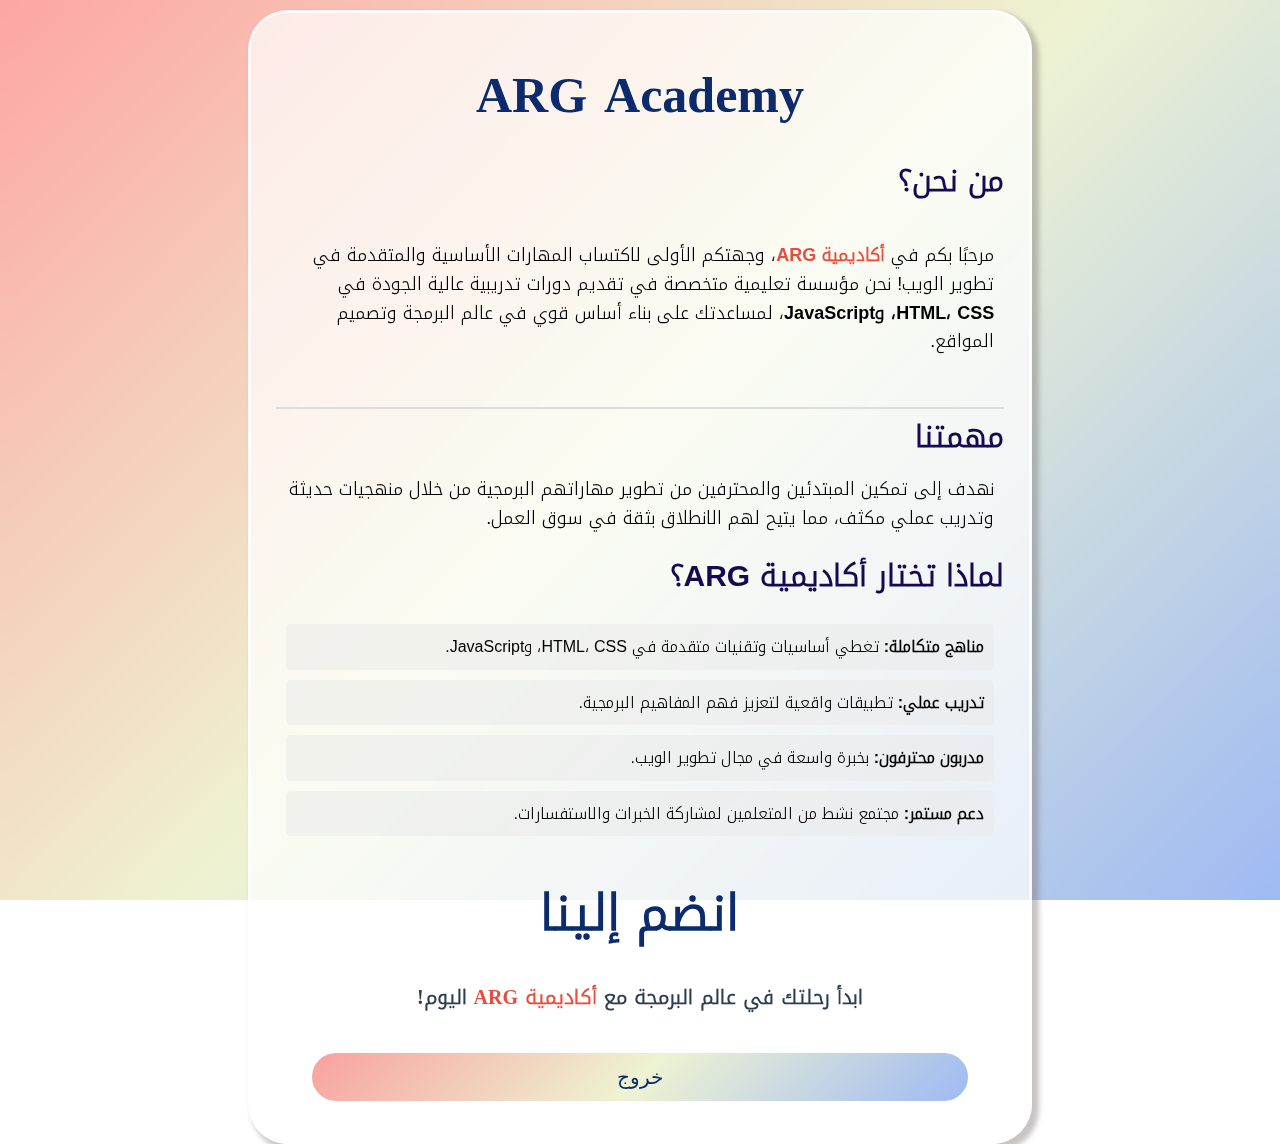
<file: who.html>
<!DOCTYPE html>
<html lang="ar">
<head> <link rel="stylesheet" href="https://cdnjs.cloudflare.com/ajax/libs/font-awesome/6.5.1/css/all.min.css">
  <link rel="stylesheet" href="https://cdnjs.cloudflare.com/ajax/libs/font-awesome/6.5.1/css/all.min.css">
  
    <link rel="stylesheet" type="text/css" href="who.css">
    <meta charset="UTF-8">
    <meta name="viewport" content="width=device-width, initial-scale=1.0">
    <title>من نحن - أكاديمية ARG</title>
    
</head>
<body>
              <div class="container" dir="rtl">
                <h2>ARG Academy</h2>
                  <div class="main">
                      <div class="label" dir="rtl">من نحن؟</div>
                      <div class="content">
                          <p>مرحبًا بكم في <span class="highlight">أكاديمية ARG</span>، وجهتكم الأولى لاكتساب المهارات الأساسية والمتقدمة في تطوير الويب! نحن مؤسسة تعليمية متخصصة في تقديم دورات تدريبية عالية الجودة في <strong>HTML، CSS، وJavaScript</strong>، لمساعدتك على بناء أساس قوي في عالم البرمجة وتصميم المواقع.</p>
                      </div>
                      <div class="blank"></div>
                  </div>
      
                  <div class="heading">
                      <div class="label">مهمتنا</div>
                      <div class="content">
                          <p>نهدف إلى تمكين المبتدئين والمحترفين من تطوير مهاراتهم البرمجية من خلال منهجيات حديثة وتدريب عملي مكثف، مما يتيح لهم الانطلاق بثقة في سوق العمل.</p>
                      </div>
                      <div class="blank"></div>
                  </div>
      
                  <div class="heading">
                      <div class="label">لماذا تختار أكاديمية ARG؟</div>
                      <div class="content">
                          <ul class="features">
                              <li><strong>مناهج متكاملة:</strong> تغطي أساسيات وتقنيات متقدمة في HTML، CSS، وJavaScript.</li>
                              <li><strong>تدريب عملي:</strong> تطبيقات واقعية لتعزيز فهم المفاهيم البرمجية.</li>
                              <li><strong>مدربون محترفون:</strong> بخبرة واسعة في مجال تطوير الويب.</li>
                              <li><strong>دعم مستمر:</strong> مجتمع نشط من المتعلمين لمشاركة الخبرات والاستفسارات.</li>
                          </ul>
                      </div>
                    
                  </div>
      
                  <div class="heading">
                      <h3>انضم إلينا<h3>
                      <div class="content">
                          <p class="cta">ابدأ رحلتك في عالم البرمجة مع <span class="highlight">أكاديمية ARG</span> اليوم!</p>
                      </div>
                      <div class="blank"></div>
                  </div>

                  <button type="submit" onclick="window.location.href='index.html';" >خروج</button>

              </div>
          
      
      
</body>
</html>
</file>
<file: Home.css>
@font-face {
    font-family: NotoKufiArabic-Light; /* تعريف الخط الأول */
    src: url(fonts/NotoKufiArabic-Light.ttf);
}

@font-face {
    font-family: BalooBhaijaan2-Bold; /* تعريف الخط الثاني */
    src: url(fonts/BalooBhaijaan2-Bold.ttf);
}

* {
    margin: 0;
    padding: 0;
    box-sizing: border-box; /* يضمن أن الحواف والحشوات تحسب ضمن الأبعاد الفعلية للعنصر */
}

body {
    background-image: linear-gradient(-45deg, #9EBAF3, #EEF3D2, #fc8884c0); /* تدرج لوني للخلفية */
    background-attachment: fixed; /* يثبت الخلفية عند التمرير */
    min-height: 100vh; /* يضمن أن الصفحة تمتد على كامل ارتفاع الشاشة */
    display: grid;
    grid-template-columns: 1fr; /* شبكة بعمود واحد */
    grid-template-rows: auto 1fr auto; /* تحديد ارتفاع كل جزء من الصفحة */
    gap: 10px;
    grid-template-areas:
        "navBar"  /* شريط التنقل */
        "container" /* المحتوى الرئيسي */
        "footer"; /* التذييل */
    background-color: rgba(132, 236, 236, 0.753); /* لون خلفية إضافي */
    backdrop-filter: blur(10px); /* تأثير تمويه الخلفية */
}

header {
    grid-area: navBar; /* تحديد موقع الهيدر في الشبكة */
    margin: 20px;
    display: flex;
    justify-content: space-evenly; /* توزيع العناصر بالتساوي */
    align-items: center; /* محاذاة العناصر عموديًا في الوسط */
    background: rgba(255, 255, 255, 0.284); /* لون شفاف للخلفية */
    color: #0b2b6d; /* لون النص */
    padding: 10px 20px; /* الحواف الداخلية */
    font-size: 22px;
    height: 70px; /* ارتفاع الهيدر */
    border-radius: 2em; /* زوايا مستديرة */
}

.logo {
    display: flex;
    align-items: center; /* محاذاة العناصر داخل الشعار */
}

.name {
    font-family: "Major Mono Display", monospace; /* خط مميز */
    font-weight: 700; /* زيادة سمك الخط */
    font-size: 50px;
    color: #0b2b6d;
    margin: 20px;
}

.name2 {
    font-family: BalooBhaijaan2-Bold; /* خط مخصص */
    font-weight: bold;
    font-size: 24px;
    color: #0b2b6d;
    margin-top: 10px; /* تحسين المحاذاة */
}

.links {
    font-family: NotoKufiArabic-Light; /* تحديد الخط */
    display: flex;
    gap: 20px; /* مسافة بين الروابط */
    margin-right: 30px;
}

.link {
    text-decoration: none; /* إزالة التسطير عن الروابط */
    font-weight: bold;
    font-size: 18px;
    padding: 0.5rem;
    color: inherit; /* استخدام لون النص الأساسي */
}

.link:hover {
    background: #0b2b6d; /* تغيير لون الخلفية عند التحويم */
    color: aliceblue; /* تغيير لون النص */
    border-radius: 5em; /* جعل الحواف مستديرة */
    transition: 0.3s ease-in; /* تأثير الانتقال */
}

.container {
    font-family: NotoKufiArabic-Light; /* تحديد الخط */
    grid-area: container; /* تحديد مكان المحتوى في الشبكة */
    padding: 20px;
}



/* تصميم مربع البحث */
.InputContainer {
    
   font-family:NotoKufiArabic-Light;
    width: 210px; /* عرض الحاوية */
    height: 50px; /* ارتفاع الحاوية */
    display: flex;
    align-items: center; /* محاذاة المحتوى عموديًا */
    justify-content: center; /* محاذاة المحتوى أفقيًا */
    background: linear-gradient(to bottom, #9ebaf397, #eef3d2ae, #fc88847e); 
    /* تدرج لوني للخلفية */
    border-radius: 30px; /* جعل الزوايا دائرية */
    overflow: hidden; /* منع تجاوز المحتوى للحواف */
    cursor: pointer; /* تغيير المؤشر عند التمرير */
    box-shadow: 2px 2px 10px rgba(0, 0, 0, 0.075); /* إضافة ظل خفيف للحاوية */
}

/* تصميم حقل الإدخال */
.input {
    
   font-family:NotoKufiArabic-Light;
    width: 200px; /* عرض الحقل */
    height: 40px; /* ارتفاع الحقل */
    border: none; /* إزالة الحدود */
    outline: none; /* إزالة التأثير عند التحديد */
    caret-color: rgba(4, 1, 15, 0.783); /* لون المؤشر */
    background-color: rgb(255, 255, 255); /* لون الخلفية */
    border-radius: 30px; /* جعل الزوايا دائرية */
    padding-right: 20px; /* مسافة داخلية من اليمين لمنع التصاق النص */
    letter-spacing: 0.8px; /* تباعد الحروف */
    color: rgb(3, 6, 34); /* لون النص */
    font-size: 13.4px; /* حجم الخط */
}

/* إخفاء مربع الاختيار المستخدم في القائمة */
#menu-toggle {
    display: none;
}

/* تصميم زر ☰ لإظهار القائمة */
.menu-icon {
    
    display: none; /* إخفاؤه بشكل افتراضي */
    font-size: 20px; /* حجم الرمز */
    cursor: pointer; /* تغيير شكل المؤشر عند التمرير */
    color: rgb(14, 2, 25); /* لون الأيقونة */
    padding: 10px; /* مسافة داخلية */
    border-radius: 5px; /* جعل الزوايا مستديرة */
}


.title {
    font-family: NotoKufiArabic-Light; /* تحديد الخط المستخدم */
    display: flex;
    justify-content: space-around; /* توزيع النص بالتساوي */
    margin: 40px;
    font-weight: bold;
    font-size: 50px;
    color: #160851; /* لون العنوان */
}
.arabic-title{
  margin-top: 15px;
}
.book{
    margin-top:60px ;
}
.cards {
    font-family: NotoKufiArabic-Light; /* تحديد الخط */
    margin: 6%; /* إضافة هامش حول العنصر */
    display: flex;
    justify-content: space-around; /* توزيع العناصر بالتساوي */
    grid-area: cards; /* تعيين موقع العنصر في الشبكة */
    position: relative; /* تحديد الموقع النسبي */
    align-items: center; /* محاذاة العناصر في المنتصف عموديًا */
    padding: 25px; /* إضافة تباعد داخلي */
    gap: 50px; /* مسافة بين العناصر */

}

/* أنماط البطاقة العامة */
.cardHTML, .cardCSS, .cardJS {
    display: flex;
    flex-direction: column; /* ترتيب المحتويات عموديًا */
    justify-content: center; /* محاذاة المحتوى في المنتصف */
    align-items: center;
    box-sizing: border-box; /* التأكد من أن الحواف والحشوات ضمن الأبعاد المحددة */
    border-radius: 2em; /* زوايا دائرية */
    height: 350px; /* تحديد ارتفاع البطاقة */
    width: 350px; /* تحديد عرض البطاقة */
    box-shadow: 5px 5px 5px 2px rgba(125, 119, 119, 0.398); /* إضافة ظل للبطاقة */
    border: 3px solid rgba(255, 249, 249, 0.3); /* تحديد حدود شفافة */
    background: #eef3d229;
    border:20px solid rgba(255, 249, 249, 0.262); /* تحديد حدود شفافة */
}

/* تنسيق النصوص والعناوين داخل البطاقات */
.p-html, .p-js, .p-css, h1 {
    font-size: 18px;
    font-weight: bold;
    padding: 18px;
    display: none; /* إخفاء النصوص افتراضيًا */
    word-spacing: 2px;
    text-align: center; /* محاذاة النص */
    color: #2c3c71; /* لون النص */
}

h1 {
    
    font-size: 20px;
    color: #160851;
}
.discount {
  position: absolute;
  top: 15px;
  right: 15px;
  background: #ff5c5c;
  color: white;
  padding: 6px 14px;
  font-size: 14px;
  font-family: NotoKufiArabic-Light;
  border-radius: 20px;
  z-index: 1;
}

/* تأكد أن البطاقات position: relative; */
.cardHTML, .cardCSS, .cardJS {
  position: relative;
}


/* تأثير التحويم على بطاقة CSS */
.cardCSS:hover {
    background-color: #f2f7d3d3; /* تغيير لون الخلفية عند التحويم */
    transition: 0.5s linear; /* تأثير انتقالي سلس */
    transform: scale(1.1); /* تكبير البطاقة */
    
    .p-css, h1 {
        display: flex; /* إظهار النصوص داخل البطاقة */
    }
    
    .css-logo {
        display: none; /* إخفاء الشعار */
    }
}

/* تأثير التحويم على بطاقة HTML */
.cardHTML:hover {
    background-color: #f2f7d3d3;
    transition: 0.5s linear;
    transform: scale(1.1);  

    .html-logo {
        display: none; /* إخفاء الشعار */
    }

    .p-html, h1 {
        display: flex; /* إظهار النصوص */
    }
}

/* تأثير التحويم على بطاقة JavaScript */
.cardJS:hover {
    background-color: #f2f7d3c2;
    transition: 0.5s linear;
    transform: scale(1.1);
    
    .js-logo {
        display: none; /* إخفاء الشعار */
    }

    .p-js, h1 {
        display: flex; /* إظهار النصوص */
    }
}

/* تحويل التصميم إلى قائمة جانبية عند تصغير الشاشة */
@media (max-width: 950px) {
    .title {
        display: flex;
        flex-direction: column; /* ترتيب العنوان بشكل عمودي */
    }

    .cards {
        display: flex;
        flex-direction: column; /* ترتيب البطاقات بشكل عمودي */
        position: static; /* إزالة التحديد النسبي للموقع */
    }
}

/*=========================================================================*/
@media (max-width: 1350px) {
    .menu-icon {
        display: block; /* إظهار زر القائمة */
    }

    .links {
        display: none; /* إخفاء القائمة في الوضع العادي */
        flex-direction: column; /* ترتيب العناصر عموديًا */
        position: absolute; /* تحديد موقعها بشكل مستقل */
        top: 70px; /* تحديد موضعها أسفل الشريط العلوي */
        background: #fffcfc; /* لون الخلفية */
        width: 200px; /* عرض القائمة */
        padding: 10px; /* مسافة داخلية */
        border-radius: 5px; /* جعل الزوايا مستديرة */
       
    }

    /* تصميم الروابط داخل القائمة */
    .links a {
        display: block; /* جعل الروابط في أسطر منفصلة */
        padding: 10px; /* مسافة داخلية */
        color: rgb(13, 6, 51); /* لون النص */
        text-decoration: none; /* إزالة التسطير */
        border-bottom: 1px solid #160851; /* إضافة خط تحت كل عنصر */
    }
    .name2{
        font-size: 18px;
    }  
}

/*=========================================================================*/

/* عند تحديد الـ checkbox، تظهر القائمة */
#menu-toggle:checked ~ .links {
    display: flex; /* إظهار القائمة */
}
.book {
    animation: book 4s ease infinite both; /* تطبيق حركة التحريك (animation) على العنصر */
}

/* تعريف الحركة باسم "book" */
@keyframes book {
    0% {
        transform: translateY(0px); /* بداية الحركة: يبقى العنصر في مكانه */
    }
    
    30% {
        transform: translateY(10px); /* تحريك العنصر إلى الأسفل بمقدار 10 بكسل */
    }

    60% {
        transform: translateY(-10px); /* تحريك العنصر إلى الأعلى بمقدار 10 بكسل */
    }

    100% {
        transform: translateY(0px); /* إعادة العنصر إلى موضعه الأصلي */
    }
}




/* تحديد تأثير التحريك لكل حرف داخل العنصر الأب .name2 */
.name2 span {
    display: inline-block; /* جعل كل حرف عنصرًا منفصلًا ليسهل تحريكه */
    opacity: 0; /* يبدأ الحرف غير مرئي */
    transform: translateY(20px); /* تحريك الحرف لأسفل في البداية */
    animation: fadeBounce 3s ease-in forwards; /* تطبيق التحريك */
}

/* تعريف حركة fadeBounce */
@keyframes fadeBounce {
    0% {
        opacity: 0; /* الحرف غير مرئي */
        transform: translateY(20px); /* بداية التحريك من الأسفل */
    }
    50% {
        opacity: 1; /* يظهر الحرف تدريجيًا */
        transform: translateY(-4px); /* يتحرك للأعلى قليلاً */
    }
    100% {
        transform: translateY(0); /* يعود إلى موضعه الطبيعي */
    }
}

/* تأخير عرض كل حرف لجعل الحروف تظهر بشكل متتابع */
/* nth-child(n) تعني تحديد العنصر بناءً على ترتيبه داخل العنصر الأب */
.name2 span:nth-child(1) { 
    animation-delay: 0.1s; /* تأخير بداية التحريك للحرف الأول */
    animation-iteration-count: infinite; /* تكرار التحريك بلا نهاية */
}
.name2 span:nth-child(2) { 
    animation-delay: 0.2s; /* تأخير بداية التحريك للحرف الثاني */
    animation-iteration-count: infinite;
}
.name2 span:nth-child(3) { 
    animation-delay: 0.3s; /* تأخير بداية التحريك للحرف الثالث */
    animation-iteration-count: infinite;
}
.name2 span:nth-child(4) { 
    animation-delay: 0.4s; /* تأخير بداية التحريك للحرف الرابع */
    animation-iteration-count: infinite;
}
.name2 span:nth-child(5) { 
    animation-delay: 0.5s; /* تأخير بداية التحريك للحرف الخامس */
    animation-iteration-count: infinite;
}
.name2 span:nth-child(6) { 
    animation-delay: 0.6s; /* تأخير بداية التحريك للحرف السادس */
    animation-iteration-count: infinite;
}
.name2 span:nth-child(7) { 
    animation-delay: 0.7s; /* تأخير بداية التحريك للحرف السابع */
    animation-iteration-count: infinite;
}




  
.footer {
    grid-area: footer;
    font-family:NotoKufiArabic-Light;
    background: rgba(255, 255, 255, 0.284); /* خلفية شفافة */
    color: #0b2b6d; 
    padding: 20px; /* تباعد داخلي */
    text-align: center; /* توسيط النص */
    font-size: 20px; /* حجم الخط */
    border-radius: 2em; /* زوايا مدورة */
    margin-top: 20px; /* تباعد من الأعلى */
  }
  
  .footer p {
    margin: 10px 0;
  }
  
  .footer a {
    color: #0b2b6d; 
    text-decoration: none; 
  }
  
  .footer a:hover {
    text-decoration: underline; 
  }
</file>
<file: ann.css>
/* استدعاء الخط المخصص NotoKufiArabic-Light */
@font-face {
  font-family: NotoKufiArabic-Light; /* تعريف اسم الخط */
  src: url(fonts/NotoKufiArabic-Light.ttf); /* تحديد مسار الخط */
}

/* إعادة ضبط القيم الافتراضية لجميع العناصر */
* {
  font-family: NotoKufiArabic-Light; /* استخدام الخط المخصص لجميع العناصر */
  margin: 0;
  padding: 0;
  box-sizing: border-box; /* التأكد من أن المسافات الداخلية والحدود تُحسب ضمن أبعاد العناصر */
}

/* تنسيق الجسم */
body {
  background-image: linear-gradient(-45deg, #9EBAF3, #EEF3D2, #fc8884c0); /* خلفية بتدرج لوني */
  background-attachment: fixed; /* تثبيت الخلفية أثناء التمرير */
  min-height: 100vh; /* التأكد من أن ارتفاع الجسم لا يقل عن ارتفاع النافذة */
  display: grid; /* استخدام grid layout لتوزيع العناصر */
  grid-template-columns: 1fr auto 1fr; /* تقسيم الصفحة إلى ثلاثة أعمدة */
  gap: 10px; /* مسافة بين الأعمدة */
  grid-template-areas:
    "none container sideBar "; /* تخصيص أماكن العناصر */
  background-color: rgba(132, 236, 236, 0.753); /* تحديد لون الخلفية مع شفافية */
 
  backdrop-filter: blur(10px); /* إضافة تأثير التمويه على الخلفية */
}

/* تنسيق الحاوية */
.container {
  grid-area: container; /* تخصيص مكان الحاوية في التخطيط */
  background: linear-gradient(0deg, rgb(255, 255, 255, -2) 0%, rgb(244, 247, 251, -2)); /* تأثير التدرج في الخلفية */
  border-radius: 40px; /* زوايا دائرية للحاوية */
  padding: 25px 35px; /* مسافات داخلية */
  border: 3px solid #ffffffa2; /* تحديد حدود الحاوية */
  margin: 20px; /* مسافة حول الحاوية */
  box-shadow: 5px 5px 5px 2px rgba(125, 119, 119, 0.43); /* إضافة ظل خفيف للحاوية */
}

/* تنسيق العنوان داخل الحاوية */
.heading {
  display: flex; /* استخدام Flexbox لتوزيع العناصر داخل العنوان */
  
  font-weight: 900; /* جعل النص ثقيل */
  font-size: 30px; /* تحديد حجم الخط */
  color: #160851; /* تحديد لون النص */
}

/* تنسيق الفقرة داخل العنوان */
.heading p {
  font-size: 50px; /* تكبير حجم الخط */
  padding-top: 30px; /* إضافة مسافة فوق الفقرة */
}

/* تنسيق النموذج داخل الحاوية */
.form {
  margin-top: 10px; /* إضافة مسافة فوق النموذج */
}

/* تنسيق حقل الإدخال */
.form .input {
  max-width: 260px; /* تحديد الحد الأقصى للعرض */
  background: white; /* خلفية بيضاء لحقل الإدخال */
  border: none; /* إزالة الحدود */
  padding: 15px 20px; /* إضافة مسافة داخلية */
  border-radius: 20px; /* زوايا دائرية لحقل الإدخال */
  margin: 15px; /* إضافة مسافة حول الحقل */
  box-shadow: #cff0ff 0px 10px 10px -5px; /* إضافة ظل خفيف للحقل */
  border-inline: 2px solid transparent; /* تظليل الحافة بدون حدود مرئية */
}

/* تنسيق النص داخل الحقل (مؤشر النص) */
.form .input::-moz-placeholder {
  color: rgb(170, 170, 170); /* تغيير لون النص في حالة عدم وجود مدخلات */
}

/* تنسيق النص داخل الحقل (مؤشر النص) */
.form .input::placeholder {
  color: rgb(170, 170, 170); /* تغيير لون النص في حالة عدم وجود مدخلات */
}

/* تأثير عند تركيز المستخدم على الحقل */
.form .input:focus {
  outline: none; /* إزالة الحدود عند التركيز */
  border-inline: 2px solid #05434f; /* تغيير لون الحافة عند التركيز */
}



.form .login-button {
  cursor: pointer;
  padding: 12px;
  margin-top: 15px;
  margin-right: 5%;
  margin-left: 5%;
  width: 90%;
  background-image: linear-gradient(-45deg, #9EBAF3, #EEF3D2, #fc8884c0);
  border-radius: 15rem;
  border: none;
  outline: none;
  color: #0b2b6d;
  font-size: 18px;
  transition: all 0.2s ease-in-out; /* إضافة تأثيرات انتقائية عند التفاعل مع الزر */}

 

.form .login-button:hover {
  transform: scale(1.03); /* تكبير الزر عند التمرير */
  box-shadow: rgba(133, 189, 215, 0.8784313725) 0px 23px 10px -20px; /* تغيير تأثير الظل */}

.form .login-button:active{
  transform: scale(0.95); /* تصغير الزر عند الضغط عليه */
  box-shadow: rgba(133, 189, 215, 0.8784313725) 0px 15px 10px -10px; /* تغيير تأثير الظل عند الضغط */
}



/* تنسيق حقل تحميل الملف */
#file {
  margin: 15px; /* إضافة مسافة حول الحقل */
  border: 1px solid #ffffffa2; /* إضافة حدود خفيفة حول الحقل */
  background-color: #ffffff; /* خلفية بيضاء */
  box-shadow: #cff0ff 0px 10px 10px -5px; /* إضافة ظل خفيف للحقل */
  border-radius: 2rem; /* زوايا دائرية للحقل */
  padding: 15px; /* إضافة مسافة داخل الحقل */
  cursor: pointer;

}

/* تنسيق زر تحميل الملف */
#file::-webkit-file-upload-button {
  border: none; /* إزالة الحدود */
  border-radius: 2rem; /* زوايا دائرية للزر */
  background: #d2f1f3e1; /* خلفية الزر */
  margin-right: 10px; /* إضافة مسافة للجانب الأيمن */
  margin-left: 10px; /* إضافة مسافة للجانب الأيسر */
}




/* تنسيق التسمية */
label {
  margin-right: 20px; /* إضافة مسافة للجانب الأيمن */
}

/* تخصيص التنسيق في الشاشات الصغيرة (تحت 750px) */
@media (max-width: 750px) {
  .container {
    max-width: 500px; /* تحديد الحد الأقصى للعرض */
    flex-direction: column; /* جعل الحاوية عمودية */
  }

  .form {
    width: 100%; /* جعل النموذج يعرض بشكل كامل */
    display: flex; /* استخدام Flexbox لتوزيع العناصر داخل النموذج */
    flex-direction: column; /* جعل العناصر داخل النموذج عمودية */
    align-items: center; /* محاذاة العناصر في المركز */
  }

  .input {
    width: 90%; /* جعل الحقل يستخدم 90% من العرض */
    max-width: 400px; /* تحديد الحد الأقصى للعرض */
  }
}

/* إضافة تأثير التحريك على الصور */
img {
  animation: img 4s ease infinite both; /* تعيين تأثير الحركة للصور */
}

/* تعريف الحركة (التحريك للأعلى والأسفل) */
@keyframes img {
  0% {
    transform: translateY(0px); /* وضع الصورة في مكانها الأصلي */
  }

  30% {
    transform: translateY(10px); /* رفع الصورة قليلاً */
  }

  60% {
    transform: translateY(-10px); /* تحريك الصورة للأسفل قليلاً */
  }

  100% {
    transform: translateY(0px); /* إعادة الصورة إلى مكانها الأصلي */
  }
}
</file>
<file: Announcement.css>
@font-face {
    font-family: NotoKufiArabic-Light;
    src: url(fonts/NotoKufiArabic-Light.ttf);
}

* {
    font-family: 'NotoKufiArabic-Light', sans-serif;
}

.body {
    background: linear-gradient(-45deg, #9EBAF3, #EEF3D2, #fc8884c0);
    background-attachment: fixed;
    min-height: 100vh;
    
    display: flex;
    justify-content: center;
    align-items: center;
    margin: 0;
}

.container {
    background: rgba(255, 255, 255, 0.2);
    border-radius: 10px;
    box-shadow: 0px 4px 10px rgba(0, 0, 0, 0.1);

    padding: 10px 20px;
    margin: 10px;
    width: 1000px;
    text-align: center;
}

.announcement {
    background: rgba(255, 255, 255, 0.3);
    padding: 15px;
    border-radius: 10px;
    box-shadow: 0px 4px 10px rgba(0, 0, 0, 0.1);
    margin-bottom: 15px;
    text-align: right;
    transition: transform 0.3s ease-in-out;
}

.announcement:hover {
    transform: scale(1.02);
}

.page-title {
    color: #0b2b6d;
    margin-bottom: 20px;
}

.announcement-title {
    color: #1a73e8;
    margin: 0 0 5px;
}

.announcement-text {
    color: #333;
    margin: 0 0 5px;
}

.announcement-date {
    display: block;
    font-size: 14px;
    color: #888;
}

.b{
    display: flex;
    justify-content:space-around;
    align-items: center;
}

button {
    cursor: pointer;
    padding: 12px;
    margin-top: 10px;
    width: 90%;
    background-image: linear-gradient(-45deg, #9EBAF3, #EEF3D2, #fc8884c0);
    border-radius: 15rem;
    border: none;
    outline: none;
    color: #0b2b6d;
    font-size: 18px;
    transition: all 0.2s ease-in-out; /* إضافة تأثيرات انتقائية عند التفاعل مع الزر */}

button:hover {
    transform: scale(1.03); /* تكبير الزر عند التمرير */
    box-shadow: rgba(133, 189, 215, 0.8784313725) 0px 23px 10px -20px; /* تغيير تأثير الظل */}

button:active{
    transform: scale(0.95); /* تصغير الزر عند الضغط عليه */
    box-shadow: rgba(133, 189, 215, 0.8784313725) 0px 15px 10px -10px; /* تغيير تأثير الظل عند الضغط */
}
</file>
<file: help.css>
body {
    font-family: Arial, sans-serif;
    background-color: #f4f4f4;
    margin: 0;
    padding: 20px;
}

.faq, .contact {
    background: white;
    border-radius: 8px;
    padding: 20px;
    margin: 10px 0;
    box-shadow: 0 2px 4px rgba(0, 0, 0, 0.1);
}

h2 {
    color: #0b2b6d;
    border-bottom: 2px solid  #0b2b6d;
    padding-bottom: 10px;
}

p {
    line-height: 1.6;
    color: #555;
}

strong {
    color:  #0b2b6d;
}

button {
    cursor: pointer;
    padding: 12px;
    margin: 15px;
    margin-right: 15%;
    width: 70%;
    border-radius: 15rem;
    border: none;
    outline: none;
    color: #0b2b6d;
    font-size: 20px;
    transition: all 0.2s ease-in-out; /* إضافة تأثيرات انتقائية عند التفاعل مع الزر */}

button:hover {
    transform: scale(1.03); /* تكبير الزر عند التمرير */
    box-shadow: rgba(133, 189, 215, 0.8784313725) 0px 23px 10px -20px; /* تغيير تأثير الظل */}

button:active{
    transform: scale(0.95); /* تصغير الزر عند الضغط عليه */
    box-shadow: rgba(133, 189, 215, 0.8784313725) 0px 15px 10px -10px; /* تغيير تأثير الظل عند الضغط */
}
</file>
<file: Login.css>
/* استدعاء خط NotoKufiArabic-Light */
@font-face {
  font-family: NotoKufiArabic-Light;
  src: url(fonts/NotoKufiArabic-Light.ttf);
}

/* إعادة ضبط القيم الافتراضية للعناصر */
* {
  font-family: NotoKufiArabic-Light; /* استخدام الخط المخصص */
  margin: 0;
  padding: 0;
  box-sizing: border-box; /* يضمن أن الحدود والحواف الداخلية تُحتسب ضمن الأبعاد الكلية للعنصر */
}

/* تصميم خلفية الصفحة والجسم */
body {
  background-image: linear-gradient(-45deg, #9EBAF3, #EEF3D2, #fc8884c0); /* تدرج لوني للخلفية */
  background-attachment: fixed; /* تثبيت الخلفية عند التمرير */
  min-height: 100vh; /* يجعل الطول لا يقل عن ارتفاع الشاشة */
  display: grid;

  /* تحديد تخطيط الصفحة باستخدام Grid */
  grid-template-columns: 1fr auto 1fr; /* تقسيم الصفحة إلى ثلاثة أعمدة */
  gap: 10px;
  grid-template-areas:
    "navBar container none"; /* تخصيص أماكن العناصر */
 
  background-color: rgba(132, 236, 236, 0.753);
  font-family: Arial, sans-serif; /* استخدام خط احتياطي في حالة تعذر تحميل الخط المخصص */
  backdrop-filter: blur(10px); /* تأثير التمويه على الخلفية */
}

/* تنسيق الحاوية الأساسية */
.container {
  grid-area: container;
  max-width: 400px; /* تحديد الحد الأقصى للعرض */
  background: #F8F9FD;
  background: linear-gradient(0deg, rgba(255, 255, 255, -2) 0%, rgba(244, 247, 251, -2)); /* تأثير تدرج */
  border-radius: 40px; /* زوايا دائرية للحاوية */
  padding: 25px 35px; /* مسافات داخلية */
  border: 3px solid #ffffffa2; /* تحديد الحدود */
  margin: 20px;
  box-shadow: 5px 5px 5px 2px rgba(125, 119, 119, 0.43); /* إضافة ظل للحاوية */
}

/* تنسيق العنوان */
.heading {
  text-align: center;
  font-weight: 900;
  font-size: 30px;
  color: #160851;
}

/* تنسيق النموذج */
.form {
  margin-top: 20px;
}

/* تنسيق حقول الإدخال */
.form .input {
  width: 100%;
  background: white;
  border: none;
  padding: 15px 20px;
  border-radius: 20px;
  margin-top: 15px;
  box-shadow: #cff0ff 0px 10px 10px -5px; /* تأثير الظل */
  border-inline: 2px solid transparent;
}

/* تنسيق النصوص التوضيحية داخل حقول الإدخال */
.form .input::placeholder {
  color: rgb(170, 170, 170);
}

/* تأثير عند تركيز المستخدم على حقل الإدخال */
.form .input:focus {
  outline: none;
  border-inline: 2px solid #05434f;
}

/* تنسيق رابط استعادة كلمة المرور */
.form .forgot-password {
  display: block;
  margin-top: 10px;
  margin-left: 10px;
}

/* تنسيق رابط استعادة كلمة المرور */
.form .forgot-password a {
  font-size: 11px;
  color: #0099ff;
  text-decoration: none;
}

/* تنسيق نص استعادة كلمة المرور */
.forgot-password {
  font-size: 14px;
  margin-right: 20px;
}

/* تنسيق زر تسجيل الدخول */
.form .login-button {
  display: block;
  width: 100%;
  font-weight: bold;
  background: linear-gradient(45deg, #9ebaf36e, #eef3d298, #fc88847e);
  color: rgb(5, 11, 49);
  padding-block: 15px;
  margin: 20px auto;
  border-radius: 20px;
  border: none;
  box-shadow: rgba(133, 189, 215, 0.878) 0px 20px 10px -15px;
  transition: all 0.2s ease-in-out;
}

/* تأثير عند تحريك مؤشر الفأرة فوق زر تسجيل الدخول */
.form .login-button:hover {
  transform: scale(1.03);
  box-shadow: rgba(133, 189, 215, 0.878) 0px 23px 10px -20px;
}

/* تأثير عند الضغط على زر تسجيل الدخول */
.form .login-button:active {
  transform: scale(0.95);
  box-shadow: rgba(133, 189, 215, 0.878) 0px 15px 10px -10px;
}

/* تنسيق قسم تسجيل الدخول عبر وسائل التواصل الاجتماعي */
.social-account-container {
  margin-top: 25px;
}

/* تنسيق عنوان قسم تسجيل الدخول عبر وسائل التواصل الاجتماعي */
.social-account-container .title {
  display: block;
  text-align: center;
  font-size: 10px;
  color: rgb(170, 170, 170);
}

/* تنسيق أيقونات وسائل التواصل الاجتماعي */
.social-account-container .social-accounts {
  width: 100%;
  display: flex;
  justify-content: center;
  gap: 15px;
  margin-top: 5px;
}

/* تنسيق صور وسائل التواصل الاجتماعي */
.soial-account-img {
  display: flex;
  justify-content: space-evenly;
  margin-top: 20px;
}

.soial-account-img img {
  border-radius: 100%;
  height: 35px;
}

/* تنسيق نص اتفاقية المستخدم */
.agreement {
  display: block;
  text-align: center;
  margin-top: 15px;
}

/* تنسيق روابط اتفاقية المستخدم */
.agreement a {
  text-decoration: none;
  color: #0099ff;
  font-size: 9px;
}
</file>
<file: quiz.css>
/* إعدادات الخلفية */
@font-face {
    font-family: NotoKufiArabic-Light;
    src: url(fonts/NotoKufiArabic-Light.ttf);
}

* {
    font-family: 'NotoKufiArabic-Light', sans-serif;
    box-sizing: border-box;
    margin: 0;
    padding: 0;
}

body {
    background: linear-gradient(-45deg, #9EBAF3, #EEF3D2, #fc8884c0);
    background-attachment: fixed;
    min-height: 100vh;
    display: flex;
    justify-content: center;
    align-items: center;
    padding: 10px;
}

/* تصميم صندوق الاختبار */
.quiz-container {
    background: rgba(255, 255, 255, 0.2);
    border-radius: 10px;
    box-shadow: 0px 4px 10px rgba(0, 0, 0, 0.1);
    padding: 20px;
    width: 90%;
    max-width: 1000px;
    text-align: center;
}

.quiz-form {
    display: flex;
    flex-wrap: wrap;
    justify-content: space-between;
    gap: 15px;
}

.col {
    display: flex;
    flex-direction: column;
    width: 100%;
}

.question {
    padding: 10px;
    text-align: right;
    margin-bottom: 10px;
}

label {
    display: block;
    text-align: start;
}

/* تنسيق زر الإرسال */
button {
    cursor: pointer;
    padding: 12px;
    margin-top: 15px;
    width: 80%;
    max-width: 300px;
    background-image: linear-gradient(-45deg, #9EBAF3, #EEF3D2, #fc8884c0);
    border-radius: 15rem;
    border: none;
    outline: none;
    color: #0b2b6d;
    font-size: 18px;
    transition: all 0.2s ease-in-out; /* إضافة تأثيرات انتقائية عند التفاعل مع الزر */}

button:hover {
    transform: scale(1.03); /* تكبير الزر عند التمرير */
    box-shadow: rgba(133, 189, 215, 0.8784313725) 0px 23px 10px -20px; /* تغيير تأثير الظل */}

button:active{
    transform: scale(0.95); /* تصغير الزر عند الضغط عليه */
    box-shadow: rgba(133, 189, 215, 0.8784313725) 0px 15px 10px -10px; /* تغيير تأثير الظل عند الضغط */
}
.b{
    display: flex;
    justify-content:space-around;
    
}

/* جعل التصميم متجاوبًا */
@media (min-width: 768px) {
    .quiz-form {
        flex-direction: row;
    }
    .col {
        width: 48%;
    }
}

@media (min-width: 1024px) {
    .col {
        width: 30%;
    }
}
</file>
<file: signUpT.css>
@font-face {
  font-family: NotoKufiArabic-Light; /* تعريف اسم الخط */
  src: url(fonts/NotoKufiArabic-Light.ttf); /* تحديد مسار الخط */
}

* {
  font-family: NotoKufiArabic-Light; /* استخدام الخط المخصص لجميع العناصر */
  margin: 0;
  padding: 0;
  box-sizing: border-box; /* التأكد من أن المسافات الداخلية والحدود تُحسب ضمن أبعاد العناصر */
}

body {
  background-image: linear-gradient(-45deg, #9EBAF3, #EEF3D2, #fc8884c0); /* خلفية بتدرج لوني */
  background-attachment: fixed; /* تثبيت الخلفية أثناء التمرير */
  min-height: 100vh; /* التأكد من أن ارتفاع الجسم لا يقل عن ارتفاع النافذة */
  display: grid; /* استخدام grid layout لتوزيع العناصر */
  grid-template-columns: 1fr auto 1fr; /* تقسيم الصفحة إلى ثلاثة أعمدة */
  gap: 10px; /* مسافة بين الأعمدة */
  grid-template-areas:"navBar container none"; /* تخصيص أماكن العناصر */
  background-color: rgba(132, 236, 236, 0.753); /* تحديد لون الخلفية مع شفافية */
  font-family: Arial, sans-serif; /* استخدام الخط الافتراضي في حال لم يتوفر الخط المخصص */
  backdrop-filter: blur(10px); /* إضافة تأثير التمويه على الخلفية */
}

.container {
  grid-area: container; /* تخصيص مكان الحاوية في التخطيط */
  background: linear-gradient(0deg, rgb(255, 255, 255, -2) 0%, rgb(244, 247, 251, -2)); /* تأثير التدرج في الخلفية */
  border-radius: 40px; /* زوايا دائرية للحاوية */
  padding: 25px 35px; /* مسافات داخلية */
  border: 3px solid #ffffffa2; /* تحديد حدود الحاوية */
  margin: 20px; /* مسافة حول الحاوية */
  box-shadow: 5px 5px 5px 2px rgba(125, 119, 119, 0.43); /* إضافة ظل خفيف للحاوية */
  height: 580px;
}

.heading {
  display: flex; /* استخدام Flexbox لتوزيع العناصر داخل العنوان */
  justify-content: space-evenly; /* توزيع النصوص بشكل متساوٍ */
  font-weight: 900; /* جعل النص ثقيل */
  font-size: 30px; /* تحديد حجم الخط */
  color: #160851; /* تحديد لون النص */
  margin-top: -20px;
}

.heading p {
  font-size: 40px; /* تكبير حجم الخط */
  padding-top: 30px; /* إضافة مسافة فوق الفقرة */
}

.form {
  margin-top: 10px; /* إضافة مسافة فوق النموذج */
}

.form .input {
  max-width: 260px; /* تحديد الحد الأقصى للعرض */
  background: white; /* خلفية بيضاء لحقل الإدخال */
  border: none; /* إزالة الحدود */
  padding: 15px 20px; /* إضافة مسافة داخلية */
  border-radius: 20px; /* زوايا دائرية لحقل الإدخال */
  margin: 15px; /* إضافة مسافة حول الحقل */
  box-shadow: #cff0ff 0px 10px 10px -5px; /* إضافة ظل خفيف للحقل */
  border-inline: 2px solid transparent; /* تظليل الحافة بدون حدود مرئية */
  height: 40px;
}

.form .input::-moz-placeholder {
  color: rgb(170, 170, 170); /* تغيير لون النص في حالة عدم وجود مدخلات */
}

.form .input::placeholder {
  color: rgb(170, 170, 170); /* تغيير لون النص في حالة عدم وجود مدخلات */
}

.form .input:focus {
  outline: none; /* إزالة الحدود عند التركيز */
  border-inline: 2px solid #05434f; /* تغيير لون الحافة عند التركيز */
}

.form .signup-button {
  display: block; /* جعل الزر يظهر ككتلة */
  width: 100%; /* جعل الزر يعرض بشكل كامل */
  font-weight: bold; /* جعل النص داخل الزر ثقيل */
  background: linear-gradient(45deg, #9ebaf36e, #eef3d298, #fc88847e); /* تدرج لوني للزر */
  color: rgb(5, 11, 49); /* تغيير لون النص داخل الزر */
  padding-block: 10px; /* إضافة مسافة رأسية داخل الزر */
  margin: 5px auto; /* إضافة مسافة حول الزر */
  border-radius: 20px; /* زوايا دائرية للزر */
  border: none; /* إزالة الحدود */
  box-shadow: rgba(133, 189, 215, 0.8784313725) 0px 20px 10px -15px; /* إضافة ظل للزر */
  transition: all 0.2s ease-in-out; /* إضافة تأثيرات انتقائية عند التفاعل مع الزر */
height: 60px;
}

.form .signup-button:hover {
  transform: scale(1.03); /* تكبير الزر عند التمرير */
  box-shadow: rgba(133, 189, 215, 0.8784313725) 0px 23px 10px -20px; /* تغيير تأثير الظل */
}

.form .signup-button:active {
  transform: scale(0.95); /* تصغير الزر عند الضغط عليه */
  box-shadow: rgba(133, 189, 215, 0.8784313725) 0px 15px 10px -10px; /* تغيير تأثير الظل عند الضغط */
}

#file {
  margin: 15px; /* إضافة مسافة حول الحقل */
  border: 1px solid #ffffffa2; /* إضافة حدود خفيفة حول الحقل */
  background-color: #ffffff; /* خلفية بيضاء */
  box-shadow: #cff0ff 0px 10px 10px -5px; /* إضافة ظل خفيف للحقل */
  border-radius: 2rem; /* زوايا دائرية للحقل */
  padding: 10px; /* إضافة مسافة داخل الحقل */
height:50px;
}

#file::-webkit-file-upload-button {
  border: none; /* إزالة الحدود */
  border-radius: 2rem; /* زوايا دائرية للزر */
  background: #d2f1f3e1; /* خلفية الزر */
  margin-right: 10px; /* إضافة مسافة للجانب الأيمن */
  margin-left: 10px; /* إضافة مسافة للجانب الأيسر */
}

label {
  margin-right: 20px; /* إضافة مسافة للجانب الأيمن */
}

@media (max-width: 750px) {
  .container {
    max-width: 500px; /* تحديد الحد الأقصى للعرض */
    flex-direction: column; /* جعل الحاوية عمودية */
    height: 100%;
  }

  .form {
    width: 100%; /* جعل النموذج يعرض بشكل كامل */
    display: flex; /* استخدام Flexbox لتوزيع العناصر داخل النموذج */
    flex-direction: column; /* جعل العناصر داخل النموذج عمودية */
    align-items: center; /* محاذاة العناصر في المركز */
  }

  .input {
    width: 90%; /* جعل الحقل يستخدم 90% من العرض */
    max-width: 400px; /* تحديد الحد الأقصى للعرض */
  }
}

img {
  animation: img 4s ease infinite both; /* تعيين تأثير الحركة للصور */
}

@keyframes img {
  0% {
    transform: translateY(0px); /* وضع الصورة في مكانها الأصلي */
  }

  30% {
    transform: translateY(10px); /* رفع الصورة قليلاً */
  }

  60% {
    transform: translateY(-10px); /* تحريك الصورة للأسفل قليلاً */
  }

  100% {
    transform: translateY(0px); /* إعادة الصورة إلى مكانها الأصلي */
  }
}
</file>
<file: teacher.css>
/* Teacher Dashboard - Complete Rebuild */
@import url('https://fonts.googleapis.com/css2?family=Cairo:wght@200;300;400;500;600;700;800;900&display=swap');
@import url('https://fonts.googleapis.com/css2?family=Baloo+Bhaijaan+2:wght@400;500;600;700;800&display=swap');

* {
    margin: 0;
    padding: 0;
    box-sizing: border-box;
}

body {
    font-family: 'Cairo', sans-serif;
    background: linear-gradient(135deg, #667eea 0%, #764ba2 100%);
    min-height: 100vh;
    color: #333;
    overflow-x: hidden;
}

/* Header */
.header {
    background: rgba(255, 255, 255, 0.95);
    backdrop-filter: blur(20px);
    border-bottom: 1px solid rgba(255, 255, 255, 0.2);
    padding: 0.5rem 1rem;
    display: flex;
    justify-content: space-between;
    align-items: center;
    position: sticky;
    top: 0;
    z-index: 1000;
    box-shadow: 0 2px 15px rgba(0, 0, 0, 0.1);
    height: 50px;
}

.logo {
    display: flex;
    align-items: center;
    gap: 0.3rem;
}

.name {
    font-family: 'Baloo Bhaijaan 2', cursive;
    font-size: 1.2rem;
    font-weight: 800;
    background: linear-gradient(45deg, #667eea, #764ba2);
    -webkit-background-clip: text;
    -webkit-text-fill-color: transparent;
    background-clip: text;
}

.name2 {
    font-family: 'Baloo Bhaijaan 2', cursive;
    font-size: 0.8rem;
    font-weight: 600;
    color: #764ba2;
}

.InputContainer {
    position: relative;
    width: 200px;
}

.input {
    width: 100%;
    padding: 6px 12px;
    border: 1px solid #e1e5e9;
    border-radius: 15px;
    font-size: 12px;
    transition: all 0.3s ease;
    background: rgba(255, 255, 255, 0.9);
}

.input:focus {
    outline: none;
    border-color: #667eea;
    box-shadow: 0 0 0 2px rgba(102, 126, 234, 0.1);
}

.user-menu {
    display: flex;
    gap: 0.5rem;
    align-items: center;
}

.user-menu span {
    font-weight: 600;
    color: #667eea;
    font-size: 0.8rem;
}

.logout-btn {
    background: linear-gradient(45deg, #ff6b6b, #ee5a52);
    color: white;
    padding: 4px 8px;
    border-radius: 10px;
    text-decoration: none;
    font-weight: 600;
    font-size: 0.7rem;
    transition: all 0.3s ease;
    border: none;
}

.logout-btn:hover {
    transform: translateY(-1px);
    box-shadow: 0 3px 10px rgba(255, 107, 107, 0.3);
    color: white;
}

/* Main Layout */
.section {
    min-height: calc(100vh - 50px);
    background: linear-gradient(135deg, #667eea 0%, #764ba2 100%);
    padding: 1rem;
}

.dashboard-container {
    display: flex;
    gap: 1rem;
    max-width: 1400px;
    margin: 0 auto;
    align-items: flex-start;
}

/* Main Content */
.main-content {
    flex: 1;
    background: rgba(255, 255, 255, 0.95);
    backdrop-filter: blur(20px);
    border-radius: 12px;
    padding: 1.5rem;
    box-shadow: 0 4px 15px rgba(0, 0, 0, 0.1);
    border: 1px solid rgba(255, 255, 255, 0.2);
    overflow-y: auto;
}

/* Right Sidebar */
.right-sidebar {
    width: 300px;
    display: flex;
    flex-direction: column;
    gap: 1rem;
    position: sticky;
    top: 1rem;
}

/* Dashboard Stats - New Design */
.stats-container {
    display: flex;
    gap: 0.5rem;
    margin-bottom: 1rem;
    flex-wrap: wrap;
}

.stat-item {
    flex: 1;
    min-width: 120px;
    background: linear-gradient(135deg, #667eea 0%, #764ba2 100%);
    border-radius: 12px;
    padding: 0.75rem;
    display: flex;
    align-items: center;
    gap: 0.5rem;
    box-shadow: 0 4px 15px rgba(102, 126, 234, 0.2);
    transition: all 0.3s ease;
    position: relative;
    overflow: hidden;
}

.stat-item::before {
    content: '';
    position: absolute;
    top: 0;
    left: 0;
    right: 0;
    bottom: 0;
    background: linear-gradient(45deg, transparent, rgba(255, 255, 255, 0.1), transparent);
    opacity: 0;
    transition: opacity 0.3s ease;
}

.stat-item:hover::before {
    opacity: 1;
}

.stat-item:hover {
    transform: translateY(-2px);
    box-shadow: 0 6px 20px rgba(102, 126, 234, 0.3);
}

.stat-icon {
    font-size: 1.5rem;
    background: rgba(255, 255, 255, 0.2);
    border-radius: 8px;
    width: 40px;
    height: 40px;
    display: flex;
    align-items: center;
    justify-content: center;
    backdrop-filter: blur(10px);
}

.stat-content {
    flex: 1;
    color: white;
}

.stat-number {
    font-size: 1.2rem;
    font-weight: 800;
    line-height: 1;
    margin-bottom: 0.2rem;
}

.stat-label {
    font-size: 0.7rem;
    font-weight: 500;
    opacity: 0.9;
    line-height: 1;
}

/* Courses Section */
.courses-section {
    background: rgba(255, 255, 255, 0.95);
    backdrop-filter: blur(20px);
    border-radius: 8px;
    padding: 0.75rem;
    box-shadow: 0 2px 10px rgba(0, 0, 0, 0.1);
    border: 1px solid rgba(255, 255, 255, 0.2);
}

.courses-section h3 {
    font-size: 0.9rem;
    font-weight: 700;
    margin-bottom: 0.5rem;
    color: #333;
    display: flex;
    align-items: center;
    gap: 0.3rem;
}

.courses-section h3::before {
    content: '📚';
    font-size: 0.8rem;
}

.courses-grid {
    display: grid;
    grid-template-columns: repeat(auto-fit, minmax(160px, 1fr));
    gap: 0.5rem;
}

.course-card {
    background: linear-gradient(135deg, #f8f9ff 0%, #f0f2ff 100%);
    border: 1px solid #e8ecff;
    border-radius: 8px;
    padding: 0.75rem;
    transition: all 0.3s ease;
    position: relative;
    overflow: hidden;
}

.course-card::before {
    content: '';
    position: absolute;
    top: 0;
    left: -100%;
    width: 100%;
    height: 100%;
    background: linear-gradient(90deg, transparent, rgba(102, 126, 234, 0.1), transparent);
    transition: left 0.5s ease;
}

.course-card:hover::before {
    left: 100%;
}

.course-card:hover {
    transform: translateY(-1px);
    box-shadow: 0 2px 10px rgba(102, 126, 234, 0.2);
    border-color: #667eea;
}

.course-card h4 {
    font-size: 0.8rem;
    font-weight: 600;
    color: #333;
    margin-bottom: 0.2rem;
}

.course-card p {
    color: #666;
    margin-bottom: 0.3rem;
    line-height: 1.2;
    font-size: 0.65rem;
}

.course-stats {
    display: flex;
    justify-content: space-between;
    margin-bottom: 0.3rem;
    font-size: 0.6rem;
    color: #667eea;
    font-weight: 500;
}

.course-actions {
    display: flex;
    gap: 0.2rem;
}

.btn {
    padding: 3px 6px;
    border-radius: 6px;
    text-decoration: none;
    font-weight: 600;
    font-size: 0.6rem;
    transition: all 0.3s ease;
    border: none;
    cursor: pointer;
}

.btn-primary {
    background: linear-gradient(45deg, #667eea, #764ba2);
    color: white;
}

.btn-primary:hover {
    transform: translateY(-1px);
    box-shadow: 0 1px 5px rgba(102, 126, 234, 0.3);
    color: white;
}

.btn-secondary {
    background: linear-gradient(45deg, #6c757d, #495057);
    color: white;
}

.btn-secondary:hover {
    transform: translateY(-1px);
    box-shadow: 0 1px 5px rgba(108, 117, 125, 0.3);
    color: white;
}

/* No Courses State */
.no-courses {
    text-align: center;
    padding: 1rem;
}

.no-courses h3 {
    font-size: 1rem;
    font-weight: 700;
    margin-bottom: 0.3rem;
    color: #333;
}

.no-courses p {
    font-size: 0.8rem;
    color: #666;
    margin-bottom: 0.75rem;
}

.no-courses .btn {
    padding: 6px 12px;
    font-size: 0.7rem;
    border-radius: 8px;
}

/* Right sidebar cards inherit styles from .card class */

.card {
    background: linear-gradient(135deg, #f8f9ff 0%, #f0f2ff 100%);
    border: 1px solid #e8ecff;
    border-radius: 8px;
    padding: 0.75rem;
    margin-bottom: 0.75rem;
    transition: all 0.3s ease;
    position: relative;
    overflow: hidden;
}

.card::before {
    content: '';
    position: absolute;
    top: 0;
    left: -100%;
    width: 100%;
    height: 100%;
    background: linear-gradient(90deg, transparent, rgba(102, 126, 234, 0.1), transparent);
    transition: left 0.5s ease;
}

.card:hover::before {
    left: 100%;
}

.card:hover {
    transform: translateY(-1px);
    box-shadow: 0 2px 10px rgba(102, 126, 234, 0.2);
    border-color: #667eea;
}

.card h2, .card h4 {
    font-size: 0.85rem;
    font-weight: 700;
    margin-bottom: 0.5rem;
    color: #333;
    text-align: center;
}

.id {
    text-align: center;
}

.id img {
    width: 40px;
    height: 40px;
    border-radius: 50%;
    margin-bottom: 0.3rem;
    border: 2px solid #667eea;
    box-shadow: 0 1px 5px rgba(102, 126, 234, 0.3);
}

.InputContainer2 {
    margin-bottom: 0.3rem;
}

.input2 {
    display: block;
    width: 100%;
    padding: 4px 6px;
    background: rgba(255, 255, 255, 0.8);
    border: 1px solid #e8ecff;
    border-radius: 4px;
    font-size: 0.65rem;
    color: #333;
    font-weight: 500;
    transition: all 0.3s ease;
}

.input2:focus {
    outline: none;
    border-color: #667eea;
    box-shadow: 0 0 0 1px rgba(102, 126, 234, 0.1);
}

.student {
    display: flex;
    align-items: center;
    gap: 0.2rem;
    padding: 0.3rem;
    background: rgba(255, 255, 255, 0.8);
    border-radius: 4px;
    margin-bottom: 0.2rem;
    font-weight: 500;
    color: #333;
    transition: all 0.3s ease;
    font-size: 0.65rem;
}

.student:hover {
    background: rgba(102, 126, 234, 0.1);
    transform: translateX(-1px);
}

.student i {
    color: #667eea;
    font-size: 0.7rem;
}

.cart-button {
    width: 100%;
    padding: 4px;
    background: linear-gradient(45deg, #667eea, #764ba2);
    color: white;
    border: none;
    border-radius: 6px;
    font-weight: 600;
    font-size: 0.65rem;
    cursor: pointer;
    transition: all 0.3s ease;
    margin-top: 0.3rem;
}

.cart-button:hover {
    transform: translateY(-1px);
    box-shadow: 0 1px 5px rgba(102, 126, 234, 0.3);
}

/* Scrollbar Styling */
.left::-webkit-scrollbar,
.main-content::-webkit-scrollbar {
    width: 3px;
}

.left::-webkit-scrollbar-track,
.main-content::-webkit-scrollbar-track {
    background: rgba(102, 126, 234, 0.1);
    border-radius: 4px;
}

.left::-webkit-scrollbar-thumb,
.main-content::-webkit-scrollbar-thumb {
    background: linear-gradient(45deg, #667eea, #764ba2);
    border-radius: 4px;
}

.left::-webkit-scrollbar-thumb:hover,
.main-content::-webkit-scrollbar-thumb:hover {
    background: linear-gradient(45deg, #5a6fd8, #6a4190);
}

/* Responsive Design */
@media (max-width: 1400px) {
    .dashboard-container {
        max-width: 1200px;
    }
}

@media (max-width: 1200px) {
    .dashboard-container {
        flex-direction: column;
        gap: 1rem;
    }
    
    .right-sidebar {
        width: 100%;
        position: static;
    }
    
    .stats-container {
        gap: 0.4rem;
    }
    
    .stat-item {
        min-width: 100px;
        padding: 0.6rem;
    }
    
    .courses-grid {
        grid-template-columns: repeat(auto-fit, minmax(140px, 1fr));
    }
}

@media (max-width: 768px) {
    .header {
        flex-direction: column;
        gap: 0.5rem;
        padding: 0.5rem;
        height: auto;
    }
    
    .InputContainer {
        width: 100%;
        max-width: 200px;
    }
    
    .dashboard-container {
        gap: 0.5rem;
    }
    
    .main-content {
        padding: 0.5rem;
    }
    
    .right-sidebar {
        gap: 0.5rem;
    }
    
    .stats-container {
        gap: 0.3rem;
    }
    
    .stat-item {
        min-width: 80px;
        padding: 0.5rem;
        flex-direction: column;
        text-align: center;
    }
    
    .stat-icon {
        width: 35px;
        height: 35px;
        font-size: 1.2rem;
    }
    
    .stat-number {
        font-size: 1rem;
    }
    
    .stat-label {
        font-size: 0.6rem;
    }
    
    .courses-grid {
        grid-template-columns: 1fr;
    }
    
    .card {
        padding: 0.5rem;
    }
}

/* Loading Animation */
.loading {
    display: inline-block;
    width: 10px;
    height: 10px;
    border: 1px solid rgba(102, 126, 234, 0.3);
    border-radius: 50%;
    border-top-color: #667eea;
    animation: spin 1s ease-in-out infinite;
}

@keyframes spin {
    to { transform: rotate(360deg); }
}

/* Success Animation */
.success-animation {
    animation: successPulse 0.6s ease-in-out;
}

@keyframes successPulse {
    0% { transform: scale(1); }
    50% { transform: scale(1.005); }
    100% { transform: scale(1); }
}
</file>
<file: who.css>
@font-face {
    font-family: 'NotoKufiArabic-Light';
    src: url('fonts/NotoKufiArabic-Light.ttf');
}

@font-face {
    font-family: 'BalooBhaijaan2-Bold';
    src: url('fonts/BalooBhaijaan2-Bold.ttf') format('truetype');
}

* {
    margin: 0;
    padding: 0;
    box-sizing: border-box;
}

body {
    background-image: linear-gradient(-45deg, #9EBAF3, #EEF3D2, #fc8884c0);
    background-attachment: fixed;
    max-height: 100vh;
    display: grid;
    grid-template-columns: 1fr 3.5fr 1fr;
    gap: 8px;

    grid-template-areas: "none container sideBar";
    font-family: 'NotoKufiArabic-Light', sans-serif;
    backdrop-filter: blur(10px);
}
h2{
  font-weight: bold;
  font-size: 50px; /* 24px → 1.5rem */
  color: #0b2b6d;
  margin:10px;
  text-align: center;
  font-family: NotoKufiArabic-Light;
}
.container {
    grid-area: container;
    background: rgba(255, 255, 255, 0.71);
    border-radius: 40px;
    padding: 25px 25px;
    border: 3px solid #ffffffa2;
    margin: 10px;
    box-shadow: 5px 5px 5px 2px rgba(125, 119, 119, 0.43);
    display: grid;
    grid-template-rows: 0.2fr 1.85fr 0.2fr ;
    grid-template-areas: "none"
    " main"
    "none2"
}

.main {
  grid-area: main;
    display: grid;
    grid-template-rows: auto auto auto;
    grid-template-areas: "lable"
    "content"
    "blank";
    gap: 8px;
    justify-content: center;
    border-bottom: 2px solid #ddd;
}

.label { 

    font-size: 30px;
    font-weight: bold;
    color: #160851;
}

.content {  grid-area: content;
    font-size: 18px;
    line-height: 1.6;
    padding: 10px;
    border-radius: 5px;
    margin: 0;
}

.blank { grid-area: blank;
    height: 5px;
}

.features {
    list-style-type: none;
    padding: 0;
}

.features li {
    background: #e7e7e779;
    margin: 10px 0;
    padding: 10px;
    border-radius: 5px;
    font-size: 16px;
}

.highlight {
    color: #e74c3c;
    font-weight: bold;
}

.cta {
    font-size: 20px;
    font-weight: bold;
    text-align: center;
    color: #2c3e50;
}


h3{
 
  font-weight: bold;
  font-size: 50px; /* 24px → 1.5rem */
  color: #0b2b6d;
  margin:10px;
  text-align: center;
  font-family:NotoKufiArabic-Light;

}
  
button {
    cursor: pointer;
    padding: 12px;
    margin: 15px;
    margin-right: 5%;
    width: 90%;
    background-image: linear-gradient(-45deg, #9EBAF3, #EEF3D2, #fc8884c0);
    border-radius: 15rem;
    border: none;
    outline: none;
    color: #0b2b6d;
    font-size: 20px;
    transition: all 0.2s ease-in-out; /* إضافة تأثيرات انتقائية عند التفاعل مع الزر */}

button:hover {
    transform: scale(1.03); /* تكبير الزر عند التمرير */
    box-shadow: rgba(133, 189, 215, 0.8784313725) 0px 23px 10px -20px; /* تغيير تأثير الظل */}

button:active{
    transform: scale(0.95); /* تصغير الزر عند الضغط عليه */
    box-shadow: rgba(133, 189, 215, 0.8784313725) 0px 15px 10px -10px; /* تغيير تأثير الظل عند الضغط */
}
</file>
